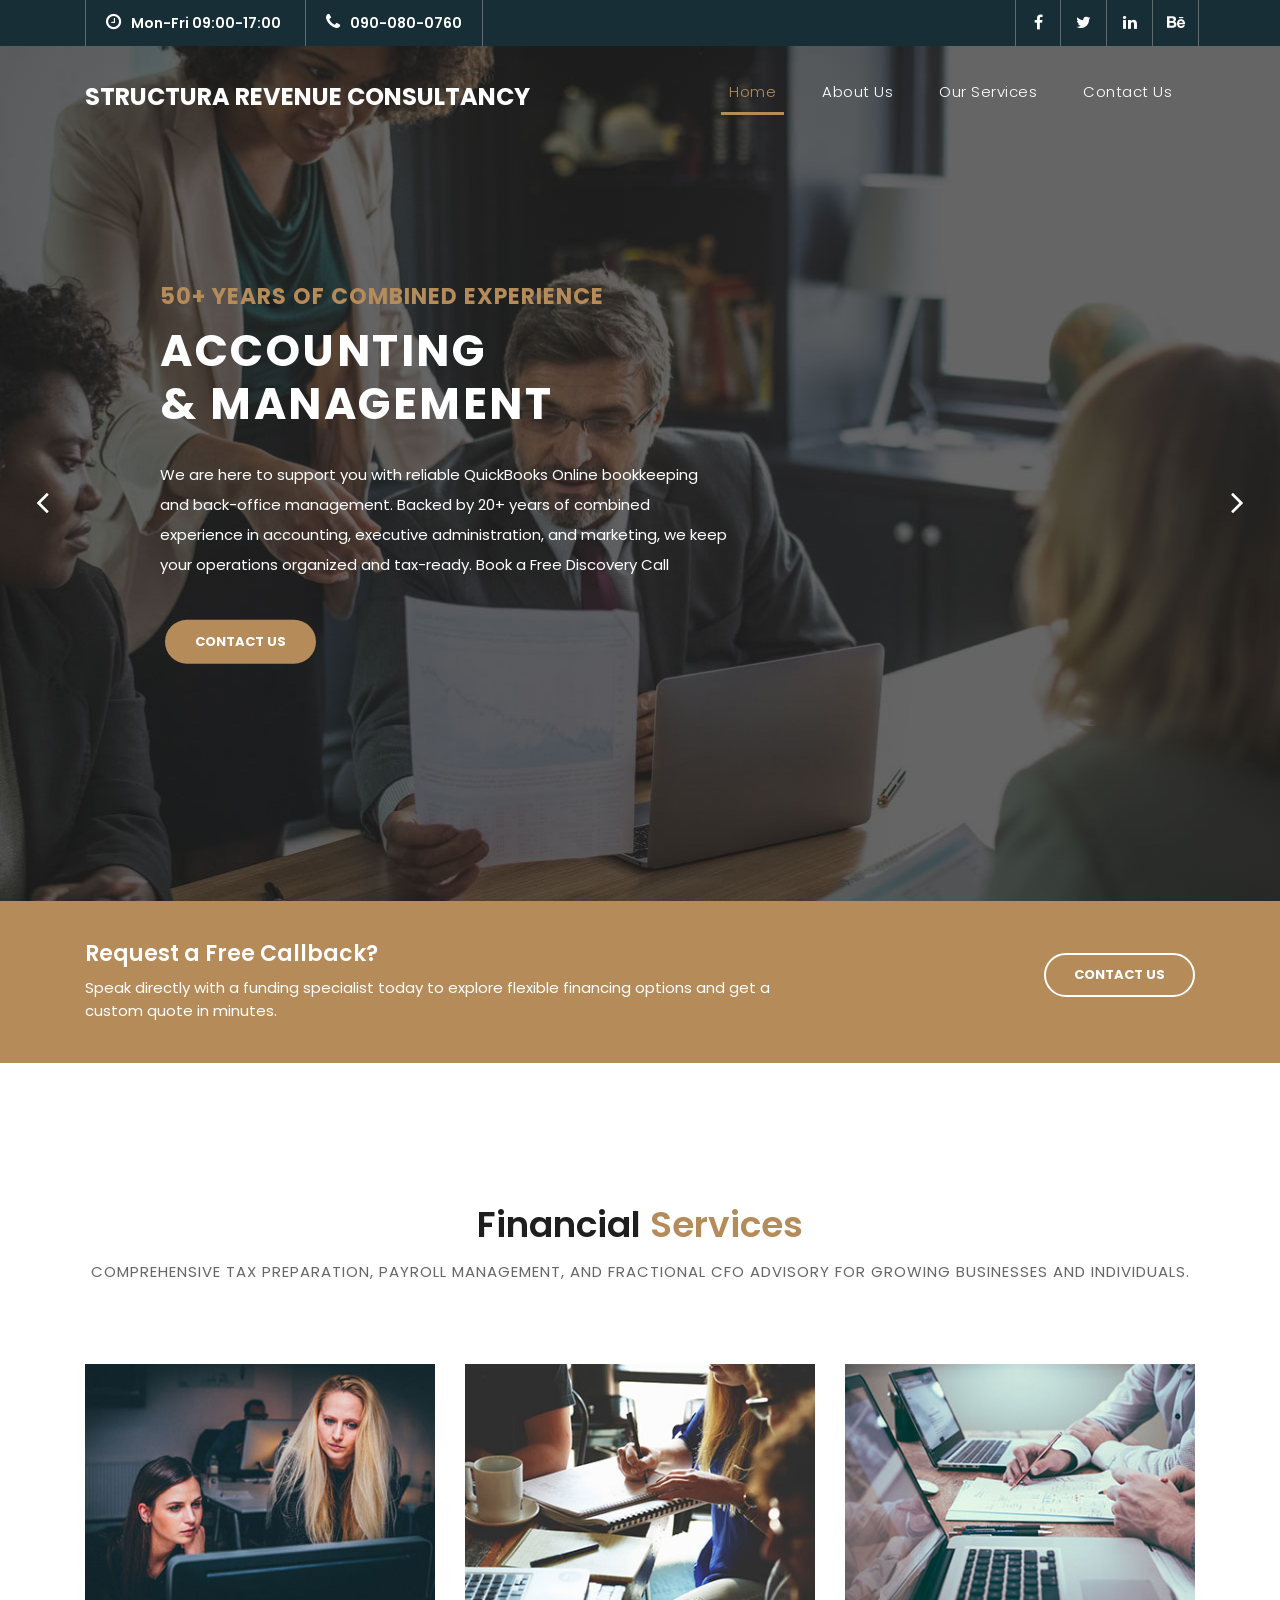
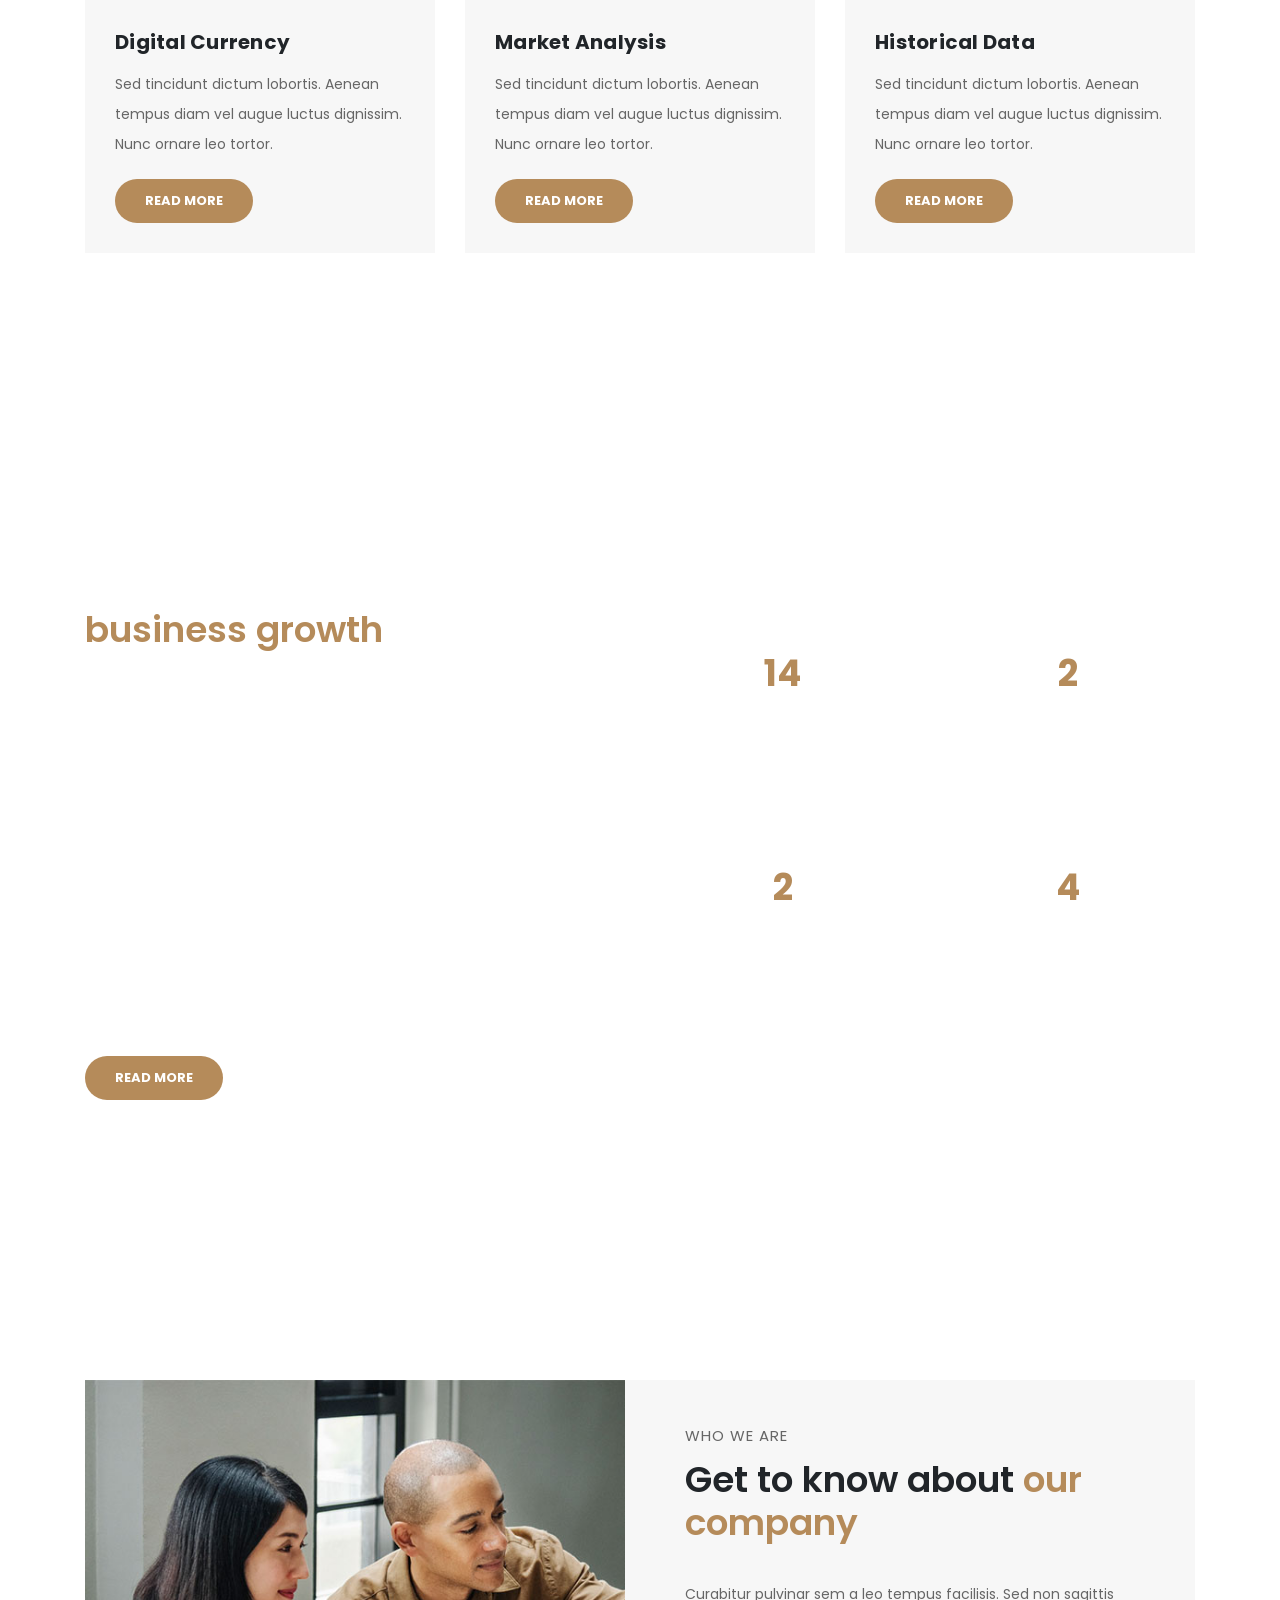
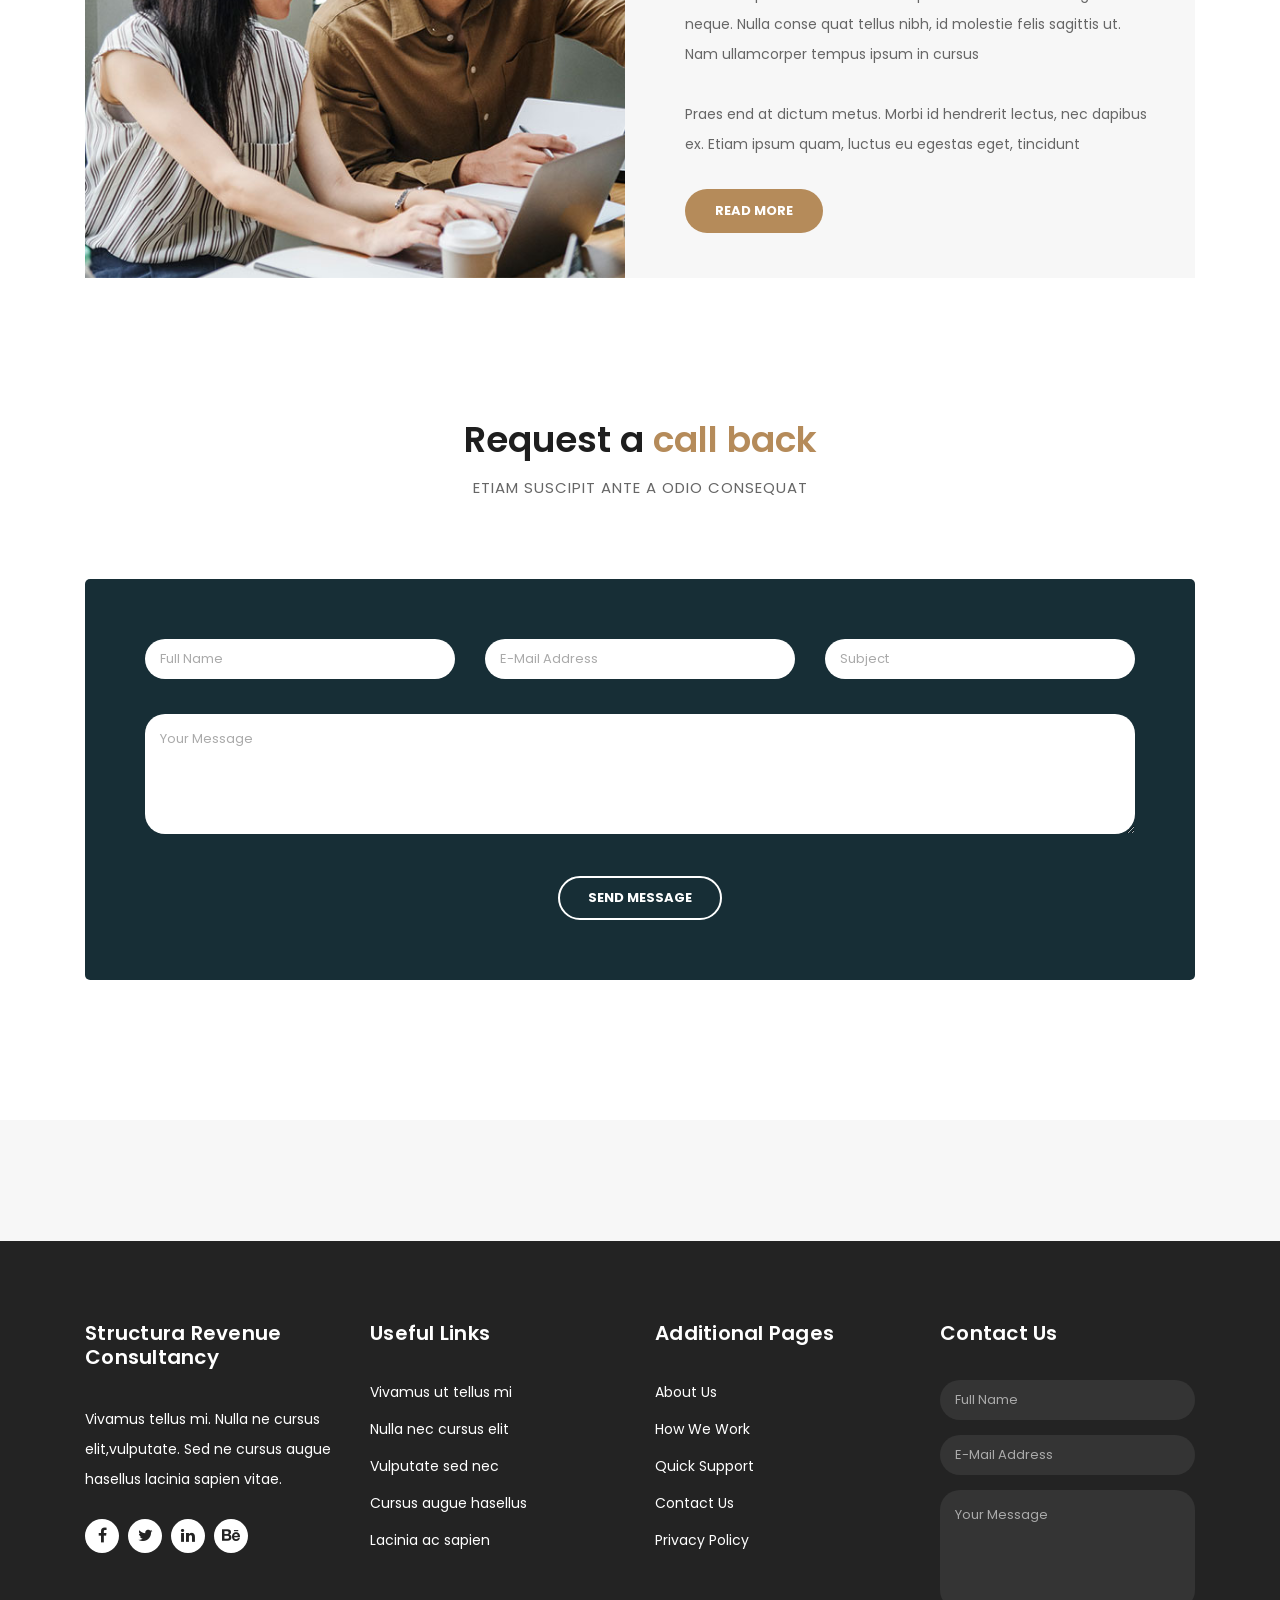
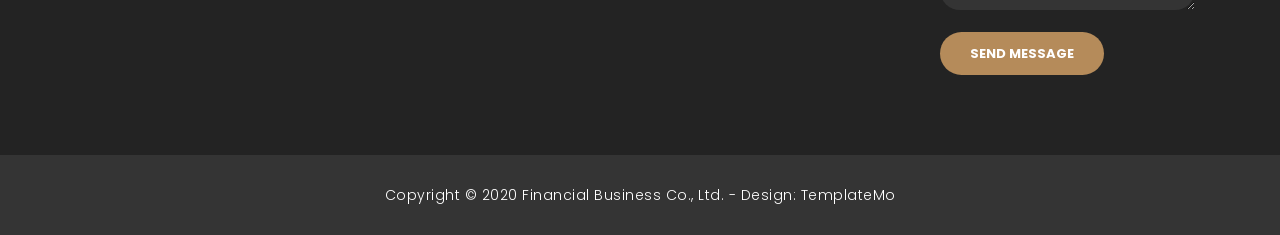
<file: index.html>
<!DOCTYPE html>
<html lang="en">

  <head>

    <meta charset="utf-8">
    <meta name="viewport" content="width=device-width, initial-scale=1, shrink-to-fit=no">
    <meta name="description" content="">
    <meta name="author" content="TemplateMo">
    <link href="https://fonts.googleapis.com/css?family=Poppins:100,200,300,400,500,600,700,800,900&display=swap" rel="stylesheet">

    <title>Finance Business HTML5 Template</title>

    <!-- Bootstrap core CSS -->
    <link href="vendor/bootstrap/css/bootstrap.min.css" rel="stylesheet">

    <!-- Additional CSS Files -->
    <link rel="stylesheet" href="assets/css/fontawesome.css">
    <link rel="stylesheet" href="assets/css/templatemo-finance-business.css">
    <link rel="stylesheet" href="assets/css/owl.css">
<!--

Finance Business TemplateMo

https://templatemo.com/tm-545-finance-business

-->
  </head>

  <body>

    <!-- ***** Preloader Start ***** -->
    <div id="preloader">
        <div class="jumper">
            <div></div>
            <div></div>
            <div></div>
        </div>
    </div>  
    <!-- ***** Preloader End ***** -->

    <!-- Header -->
    <div class="sub-header">
      <div class="container">
        <div class="row">
          <div class="col-md-8 col-xs-12">
            <ul class="left-info">
              <li><a href="#"><i class="fa fa-clock-o"></i>Mon-Fri 09:00-17:00</a></li>
              <li><a href="#"><i class="fa fa-phone"></i>090-080-0760</a></li>
            </ul>
          </div>
          <div class="col-md-4">
            <ul class="right-icons">
              <li><a href="#"><i class="fa fa-facebook"></i></a></li>
              <li><a href="#"><i class="fa fa-twitter"></i></a></li>
              <li><a href="#"><i class="fa fa-linkedin"></i></a></li>
              <li><a href="#"><i class="fa fa-behance"></i></a></li>
            </ul>
          </div>
        </div>
      </div>
    </div>

    <header class="">
      <nav class="navbar navbar-expand-lg">
        <div class="container">
          <a class="navbar-brand" href="index.html"><h2>Structura Revenue Consultancy</h2></a>
          <button class="navbar-toggler" type="button" data-toggle="collapse" data-target="#navbarResponsive" aria-controls="navbarResponsive" aria-expanded="false" aria-label="Toggle navigation">
            <span class="navbar-toggler-icon"></span>
          </button>
          <div class="collapse navbar-collapse" id="navbarResponsive">
            <ul class="navbar-nav ml-auto">
              <li class="nav-item active">
                <a class="nav-link" href="#top">Home
                  <span class="sr-only">(current)</span>
                </a>
              </li>
              <li class="nav-item">
                <a class="nav-link" href="about.html">About Us</a>
              </li>  
              <li class="nav-item">
                <a class="nav-link" href="services.html">Our Services</a>
              </li>                          
              <li class="nav-item">
                <a class="nav-link" href="contact.html">Contact Us</a>
              </li>
              <!-- <li class="nav-item">
                <a class="nav-link" href="one-page.html">One Page</a>
              </li> -->
            </ul>
          </div>
        </div>
      </nav>
    </header>

    <!-- Page Content -->
    <!-- Banner Starts Here -->
    <div class="main-banner header-text" id="top">
        <div class="Modern-Slider">
          <!-- Item -->
          <div class="item item-1">
            <div class="img-fill">
                <div class="text-content">
                  <h6>50+ Years of Combined Experience</h6>
                  <h4>Accounting<br>&amp; Management</h4>
                  <p>We are here to support you with reliable QuickBooks Online bookkeeping and back-office management. Backed by 20+ years of combined experience in accounting, executive administration, and marketing, we keep your operations organized and tax-ready. Book a Free Discovery Call</p>
                  <a href="contact.html" class="filled-button">contact us</a>
                </div>
            </div>
          </div>
          <!-- // Item -->
          <!-- Item -->
          <div class="item item-2">
            <div class="img-fill">
                <div class="text-content">
                  <h6>QuickBooks Online Specialists</h6>
                  <h4>Clean books<br>from day one</h4>
                  <p>Starting from scratch, migrating to QuickBooks Online, or months behind on reconciliations? We handle setups, historical catch-ups, and accurate monthly financial reporting so you always know where your cash flow stands.</p>
                  <a href="services.html" class="filled-button">our services</a>
                </div>
            </div>
          </div>
          <!-- // Item -->
          <!-- Item -->
          <div class="item item-3">
            <div class="img-fill">
                <div class="text-content">
                  <h6>Executive-Level Admin Support</h6>
                  <h4>Seamless Back-Office<br>Operations</h4>
                  <p>Free up your schedule from daily financial busywork. Our team manages your vendor bills, customer invoicing, payroll tracking, and month-end closings with precision and care.</p>
                  <a href="about.html" class="filled-button">learn more</a>
                </div>
            </div>
          </div>
          <!-- // Item -->
        </div>
    </div>
    <!-- Banner Ends Here -->

    <div class="request-form">
      <div class="container">
        <div class="row">
          <div class="col-md-8">
            <h4>Request a Free Callback?</h4>
            <span>Speak directly with a funding specialist today to explore flexible financing options and get a custom quote in minutes.</span>
          </div>
          <div class="col-md-4">
            <a href="contact.html" class="border-button">Contact Us</a>
          </div>
        </div>
      </div>
    </div>

    <div class="services">
      <div class="container">
        <div class="row">
          <div class="col-md-12">
            <div class="section-heading">
              <h2>Financial <em>Services</em></h2>
              <span>Comprehensive tax preparation, payroll management, and fractional CFO advisory for growing businesses and individuals.</span>
            </div>
          </div>
          <div class="col-md-4">
            <div class="service-item">
              <img src="assets/images/service_01.jpg" alt="">
              <div class="down-content">
                <h4>Digital Currency</h4>
                <p>Sed tincidunt dictum lobortis. Aenean tempus diam vel augue luctus dignissim. Nunc ornare leo tortor.</p>
                <a href="" class="filled-button">Read More</a>
              </div>
            </div>
          </div>
          <div class="col-md-4">
            <div class="service-item">
              <img src="assets/images/service_02.jpg" alt="">
              <div class="down-content">
                <h4>Market Analysis</h4>
                <p>Sed tincidunt dictum lobortis. Aenean tempus diam vel augue luctus dignissim. Nunc ornare leo tortor.</p>
                <a href="" class="filled-button">Read More</a>
              </div>
            </div>
          </div>
          <div class="col-md-4">
            <div class="service-item">
              <img src="assets/images/service_03.jpg" alt="">
              <div class="down-content">
                <h4>Historical Data</h4>
                <p>Sed tincidunt dictum lobortis. Aenean tempus diam vel augue luctus dignissim. Nunc ornare leo tortor.</p>
                <a href="" class="filled-button">Read More</a>
              </div>
            </div>
          </div>
        </div>
      </div>
    </div>

    <div class="fun-facts">
      <div class="container">
        <div class="row">
          <div class="col-md-6">
            <div class="left-content">
              <span>WHY PARTNER WITH US</span>
              <h2>Our solutions for your <em>business growth</em></h2>
              <p>We take the daily financial and administrative busywork off your plate so you can focus on scaling your company. Backed by over two decades of combined experience in accounting, executive operations, and marketing, we give US small and medium businesses the clarity of a full finance department without the in-house overhead. 
              <br><br>Whether you need a fresh QuickBooks Online setup, multi-month historical cleanup, or reliable monthly reconciliations, AP/AR, and payroll support, our flat-rate packages are designed to keep your books accurate, organized, and tax-ready.</p>
              <a href="" class="filled-button">Read More</a>
            </div>
          </div>
          <div class="col-md-6 align-self-center">
            <div class="row">
              <div class="col-md-6">
                <div class="count-area-content">
                  <div class="count-digit">50</div>
                  <div class="count-title">Years Combined Experience</div>
                </div>
              </div>
              <div class="col-md-6">
                <div class="count-area-content">
                  <div class="count-digit">4</div>
                  <div class="count-title">Core<br/>Specialties</div>
                </div>
              </div>
              <div class="col-md-6">
                <div class="count-area-content">
                  <div class="count-digit">5</div>
                  <div class="count-title">Monthly<br/>Bookeping Tiers</div>
                </div>
              </div>
              <div class="col-md-6">
                <div class="count-area-content">
                  <div class="count-digit">12</div>
                  <div class="count-title">Financial &amp;<br/>Admin Services</div>
                </div>
              </div>
            </div>
          </div>
        </div>
      </div>
    </div>

    <div class="more-info">
      <div class="container">
        <div class="row">
          <div class="col-md-12">
            <div class="more-info-content">
              <div class="row">
                <div class="col-md-6">
                  <div class="left-image">
                    <img src="assets/images/more-info.jpg" alt="">
                  </div>
                </div>
                <div class="col-md-6 align-self-center">
                  <div class="right-content">
                    <span>Who we are</span>
                    <h2>Get to know about <em>our company</em></h2>
                    <p>Curabitur pulvinar sem a leo tempus facilisis. Sed non sagittis neque. Nulla conse quat tellus nibh, id molestie felis sagittis ut. Nam ullamcorper tempus ipsum in cursus<br><br>Praes end at dictum metus. Morbi id hendrerit lectus, nec dapibus ex. Etiam ipsum quam, luctus eu egestas eget, tincidunt</p>
                    <a href="#" class="filled-button">Read More</a>
                  </div>
                </div>
              </div>
            </div>
          </div>
        </div>
      </div>
    </div>

    <!-- <div class="testimonials">
      <div class="container">
        <div class="row">
          <div class="col-md-12">
            <div class="section-heading">
              <h2>What they say <em>about us</em></h2>
              <span>testimonials from our greatest clients</span>
            </div>
          </div>
          <div class="col-md-12">
            <div class="owl-testimonials owl-carousel">
              
              <div class="testimonial-item">
                <div class="inner-content">
                  <h4>George Walker</h4>
                  <span>Chief Financial Analyst</span>
                  <p>"Nulla ullamcorper, ipsum vel condimentum congue, mi odio vehicula tellus, sit amet malesuada justo sem sit amet quam. Pellentesque in sagittis lacus."</p>
                </div>
                <img src="http://placehold.it/60x60" alt="">
              </div>
              
              <div class="testimonial-item">
                <div class="inner-content">
                  <h4>John Smith</h4>
                  <span>Market Specialist</span>
                  <p>"In eget leo ante. Sed nibh leo, laoreet accumsan euismod quis, scelerisque a nunc. Mauris accumsan, arcu id ornare malesuada, est nulla luctus nisi."</p>
                </div>
                <img src="http://placehold.it/60x60" alt="">
              </div>
              
              <div class="testimonial-item">
                <div class="inner-content">
                  <h4>David Wood</h4>
                  <span>Chief Accountant</span>
                  <p>"Ut ultricies maximus turpis, in sollicitudin ligula posuere vel. Donec finibus maximus neque, vitae egestas quam imperdiet nec. Proin nec mauris eu tortor consectetur tristique."</p>
                </div>
                <img src="http://placehold.it/60x60" alt="">
              </div>
              
              <div class="testimonial-item">
                <div class="inner-content">
                  <h4>Andrew Boom</h4>
                  <span>Marketing Head</span>
                  <p>"Curabitur sollicitudin, tortor at suscipit volutpat, nisi arcu aliquet dui, vitae semper sem turpis quis libero. Quisque vulputate lacinia nisl ac lobortis."</p>
                </div>
                <img src="http://placehold.it/60x60" alt="">
              </div>
              
            </div>
          </div>
        </div>
      </div>
    </div> -->

    <div class="callback-form">
      <div class="container">
        <div class="row">
          <div class="col-md-12">
            <div class="section-heading">
              <h2>Request a <em>call back</em></h2>
              <span>Etiam suscipit ante a odio consequat</span>
            </div>
          </div>
          <div class="col-md-12">
            <div class="contact-form">
              <form id="contact" action="" method="post">
                <div class="row">
                  <div class="col-lg-4 col-md-12 col-sm-12">
                    <fieldset>
                      <input name="name" type="text" class="form-control" id="name" placeholder="Full Name" required="">
                    </fieldset>
                  </div>
                  <div class="col-lg-4 col-md-12 col-sm-12">
                    <fieldset>
                      <input name="email" type="text" class="form-control" id="email" pattern="[^ @]*@[^ @]*" placeholder="E-Mail Address" required="">
                    </fieldset>
                  </div>
                  <div class="col-lg-4 col-md-12 col-sm-12">
                    <fieldset>
                      <input name="subject" type="text" class="form-control" id="subject" placeholder="Subject" required="">
                    </fieldset>
                  </div>
                  <div class="col-lg-12">
                    <fieldset>
                      <textarea name="message" rows="6" class="form-control" id="message" placeholder="Your Message" required=""></textarea>
                    </fieldset>
                  </div>
                  <div class="col-lg-12">
                    <fieldset>
                      <button type="submit" id="form-submit" class="border-button">Send Message</button>
                    </fieldset>
                  </div>
                </div>
              </form>
            </div>
          </div>
        </div>
      </div>
    </div>

    <div class="partners">
      <div class="container">
        <div class="row">
          <div class="col-md-12">
            <!-- <div class="owl-partners owl-carousel">
            
              <div class="partner-item">
                <img src="assets/images/client-01.png" title="1" alt="1">
              </div>
              
              <div class="partner-item">
                <img src="assets/images/client-01.png" title="2" alt="2">
              </div>
              
              <div class="partner-item">
                <img src="assets/images/client-01.png" title="3" alt="3">
              </div>
              
              <div class="partner-item">
                <img src="assets/images/client-01.png" title="4" alt="4">
              </div>
              
              <div class="partner-item">
                <img src="assets/images/client-01.png" title="5" alt="5">
              </div>

            </div> -->
          </div>
        </div>
      </div>
    </div>


    <!-- Footer Starts Here -->
    <footer>
      <div class="container">
        <div class="row">
          <div class="col-md-3 footer-item">
            <h4>Structura Revenue Consultancy</h4>
            <p>Vivamus tellus mi. Nulla ne cursus elit,vulputate. Sed ne cursus augue hasellus lacinia sapien vitae.</p>
            <ul class="social-icons">
              <li><a rel="nofollow" href="https://fb.com/templatemo" target="_blank"><i class="fa fa-facebook"></i></a></li>
              <li><a href="#"><i class="fa fa-twitter"></i></a></li>
              <li><a href="#"><i class="fa fa-linkedin"></i></a></li>
              <li><a href="#"><i class="fa fa-behance"></i></a></li>
            </ul>
          </div>
          <div class="col-md-3 footer-item">
            <h4>Useful Links</h4>
            <ul class="menu-list">
              <li><a href="#">Vivamus ut tellus mi</a></li>
              <li><a href="#">Nulla nec cursus elit</a></li>
              <li><a href="#">Vulputate sed nec</a></li>
              <li><a href="#">Cursus augue hasellus</a></li>
              <li><a href="#">Lacinia ac sapien</a></li>
            </ul>
          </div>
          <div class="col-md-3 footer-item">
            <h4>Additional Pages</h4>
            <ul class="menu-list">
              <li><a href="#">About Us</a></li>
              <li><a href="#">How We Work</a></li>
              <li><a href="#">Quick Support</a></li>
              <li><a href="#">Contact Us</a></li>
              <li><a href="#">Privacy Policy</a></li>
            </ul>
          </div>
          <div class="col-md-3 footer-item last-item">
            <h4>Contact Us</h4>
            <div class="contact-form">
              <form id="contact footer-contact" action="" method="post">
                <div class="row">
                  <div class="col-lg-12 col-md-12 col-sm-12">
                    <fieldset>
                      <input name="name" type="text" class="form-control" id="name" placeholder="Full Name" required="">
                    </fieldset>
                  </div>
                  <div class="col-lg-12 col-md-12 col-sm-12">
                    <fieldset>
                      <input name="email" type="text" class="form-control" id="email" pattern="[^ @]*@[^ @]*" placeholder="E-Mail Address" required="">
                    </fieldset>
                  </div>
                  <div class="col-lg-12">
                    <fieldset>
                      <textarea name="message" rows="6" class="form-control" id="message" placeholder="Your Message" required=""></textarea>
                    </fieldset>
                  </div>
                  <div class="col-lg-12">
                    <fieldset>
                      <button type="submit" id="form-submit" class="filled-button">Send Message</button>
                    </fieldset>
                  </div>
                </div>
              </form>
            </div>
          </div>
        </div>
      </div>
    </footer>
    
    <div class="sub-footer">
      <div class="container">
        <div class="row">
          <div class="col-md-12">
            <p>Copyright &copy; 2020 Financial Business Co., Ltd.
            
            - Design: <a rel="nofollow noopener" href="https://templatemo.com" target="_blank">TemplateMo</a></p>
          </div>
        </div>
      </div>
    </div>

    <!-- Bootstrap core JavaScript -->
    <script src="vendor/jquery/jquery.min.js"></script>
    <script src="vendor/bootstrap/js/bootstrap.bundle.min.js"></script>

    <!-- Additional Scripts -->
    <script src="assets/js/custom.js"></script>
    <script src="assets/js/owl.js"></script>
    <script src="assets/js/slick.js"></script>
    <script src="assets/js/accordions.js"></script>

    <script language = "text/Javascript"> 
      cleared[0] = cleared[1] = cleared[2] = 0; //set a cleared flag for each field
      function clearField(t){                   //declaring the array outside of the
      if(! cleared[t.id]){                      // function makes it static and global
          cleared[t.id] = 1;  // you could use true and false, but that's more typing
          t.value='';         // with more chance of typos
          t.style.color='#fff';
          }
      }
    </script>

  </body>
</html>
</file>
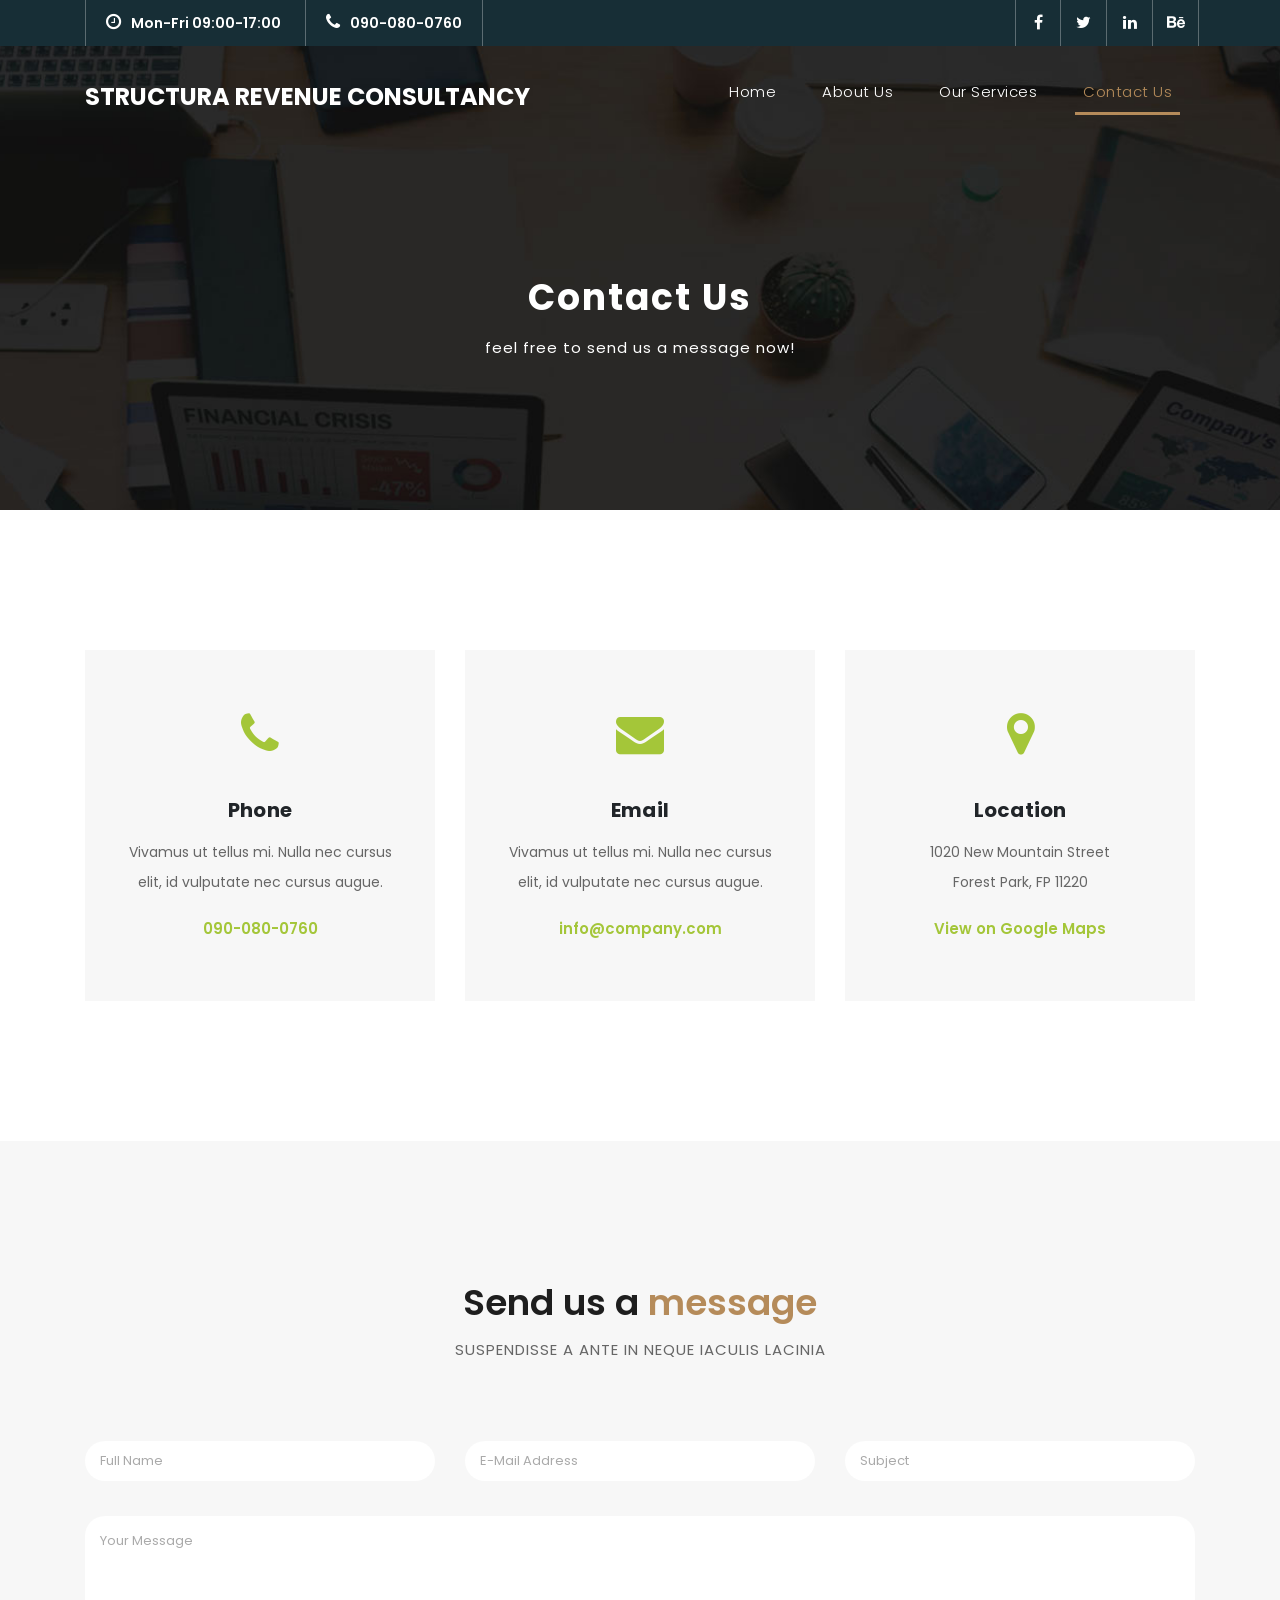
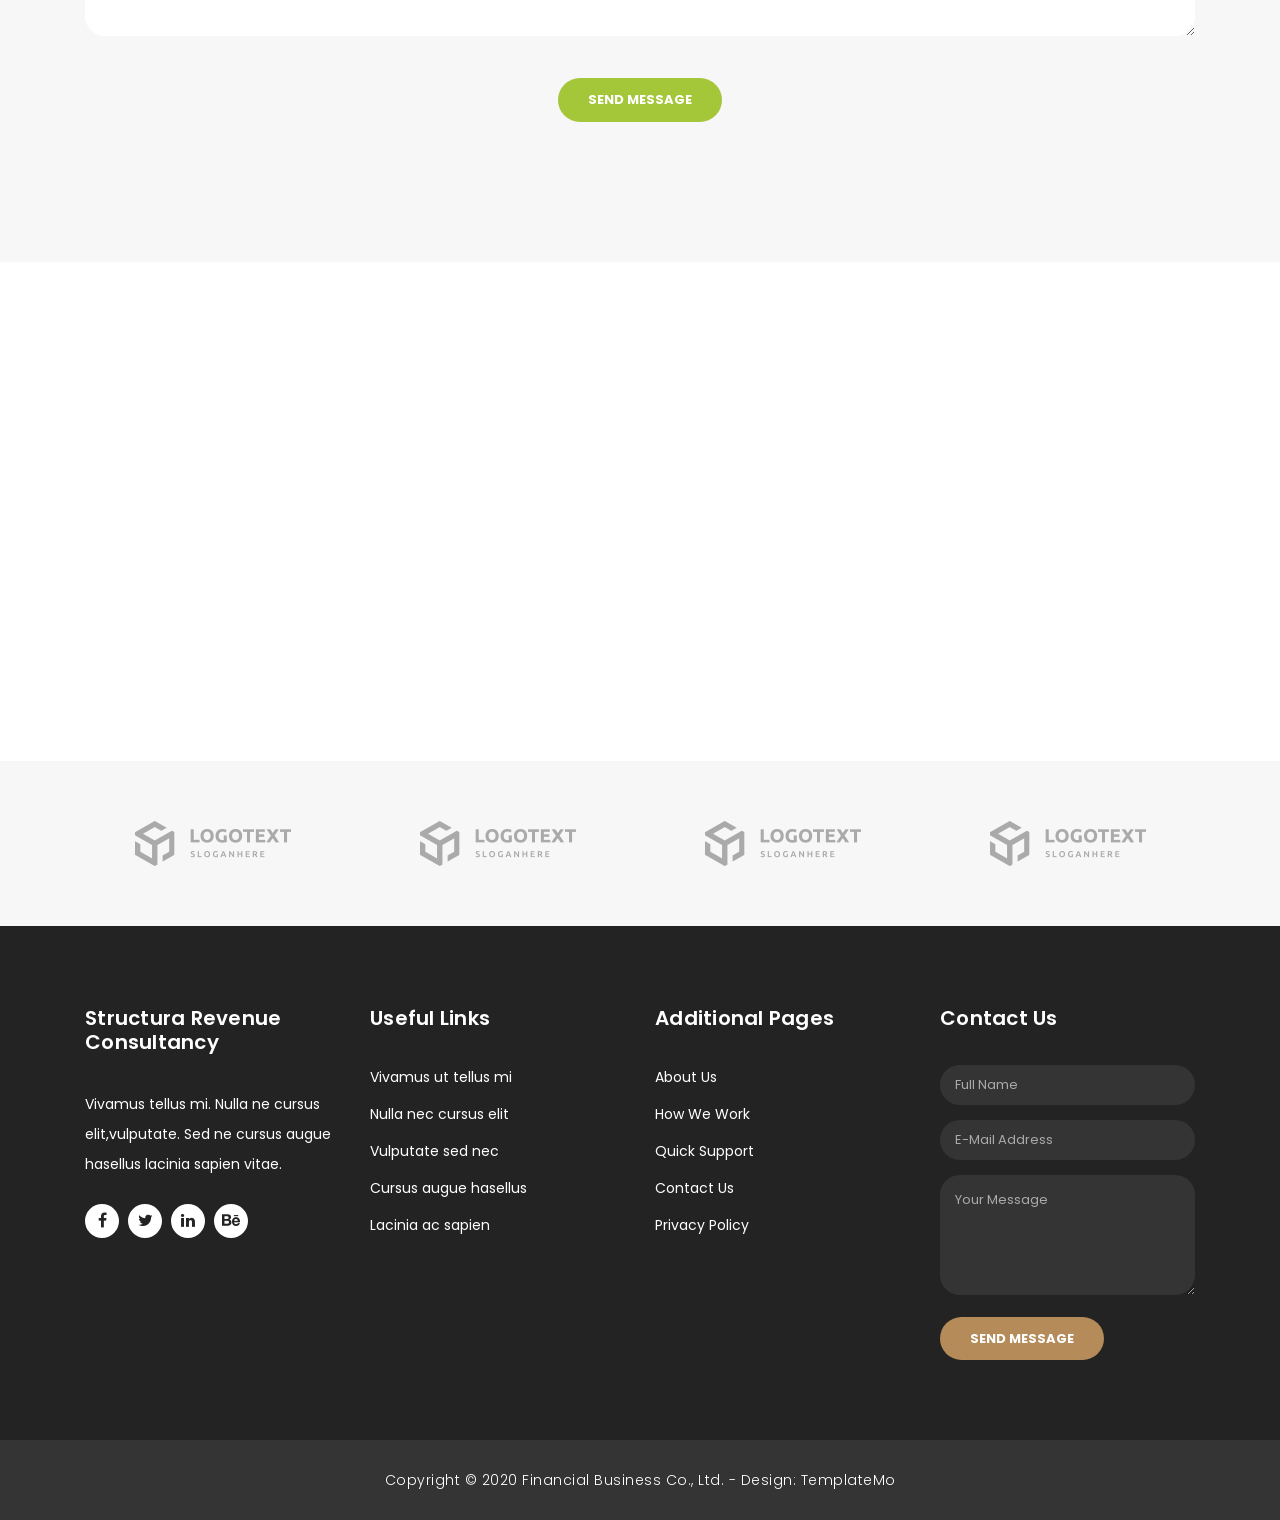
<file: contact.html>
<!DOCTYPE html>
<html lang="en">

  <head>

    <meta charset="utf-8">
    <meta name="viewport" content="width=device-width, initial-scale=1, shrink-to-fit=no">
    <meta name="description" content="">
    <meta name="author" content="TemplateMo">
    <link href="https://fonts.googleapis.com/css?family=Poppins:100,200,300,400,500,600,700,800,900&display=swap" rel="stylesheet">

    <title>Finance Business - Contact Page</title>

    <!-- Bootstrap core CSS -->
    <link href="vendor/bootstrap/css/bootstrap.min.css" rel="stylesheet">

    <!-- Additional CSS Files -->
    <link rel="stylesheet" href="assets/css/fontawesome.css">
    <link rel="stylesheet" href="assets/css/templatemo-finance-business.css">
    <link rel="stylesheet" href="assets/css/owl.css">
<!--

Finance Business TemplateMo

https://templatemo.com/tm-545-finance-business

-->
  </head>

  <body>

    <!-- ***** Preloader Start ***** -->
    <div id="preloader">
        <div class="jumper">
            <div></div>
            <div></div>
            <div></div>
        </div>
    </div>  
    <!-- ***** Preloader End ***** -->

    <!-- Header -->
    <div class="sub-header">
      <div class="container">
        <div class="row">
          <div class="col-md-8 col-xs-12">
            <ul class="left-info">
              <li><a href="#"><i class="fa fa-clock-o"></i>Mon-Fri 09:00-17:00</a></li>
              <li><a href="#"><i class="fa fa-phone"></i>090-080-0760</a></li>
            </ul>
          </div>
          <div class="col-md-4">
            <ul class="right-icons">
              <li><a href="#"><i class="fa fa-facebook"></i></a></li>
              <li><a href="#"><i class="fa fa-twitter"></i></a></li>
              <li><a href="#"><i class="fa fa-linkedin"></i></a></li>
              <li><a href="#"><i class="fa fa-behance"></i></a></li>
            </ul>
          </div>
        </div>
      </div>
    </div>
    
    <header class="">
      <nav class="navbar navbar-expand-lg">
        <div class="container">
          <a class="navbar-brand" href="index.html"><h2>Structura Revenue Consultancy</h2></a>
          <button class="navbar-toggler" type="button" data-toggle="collapse" data-target="#navbarResponsive" aria-controls="navbarResponsive" aria-expanded="false" aria-label="Toggle navigation">
            <span class="navbar-toggler-icon"></span>
          </button>
          <div class="collapse navbar-collapse" id="navbarResponsive">
            <ul class="navbar-nav ml-auto">
              <li class="nav-item">
                <a class="nav-link" href="index.html">Home
                  <span class="sr-only">(current)</span>
                </a>
              </li>
              <li class="nav-item">
                <a class="nav-link" href="about.html">About Us</a>
              </li>
              <li class="nav-item">
                <a class="nav-link" href="services.html">Our Services</a>
              </li>
              <li class="nav-item active">
                <a class="nav-link" href="contact.html">Contact Us</a>
              </li>
              <!-- <li class="nav-item">
                <a class="nav-link" href="one-page.html">One Page</a>
              </li> -->
            </ul>
          </div>
        </div>
      </nav>
    </header>

    <!-- Page Content -->
    <div class="page-heading header-text">
      <div class="container">
        <div class="row">
          <div class="col-md-12">
            <h1>Contact Us</h1>
            <span>feel free to send us a message now!</span>
          </div>
        </div>
      </div>
    </div>

    <div class="contact-information">
      <div class="container">
        <div class="row">
          <div class="col-md-4">
            <div class="contact-item">
              <i class="fa fa-phone"></i>
              <h4>Phone</h4>
              <p>Vivamus ut tellus mi. Nulla nec cursus elit, id vulputate nec cursus augue.</p>
              <a href="#">090-080-0760</a>
            </div>
          </div>
          <div class="col-md-4">
            <div class="contact-item">
              <i class="fa fa-envelope"></i>
              <h4>Email</h4>
              <p>Vivamus ut tellus mi. Nulla nec cursus elit, id vulputate nec cursus augue.</p>
              <a href="#">info@company.com</a>
            </div>
          </div>
          <div class="col-md-4">
            <div class="contact-item">
              <i class="fa fa-map-marker"></i>
              <h4>Location</h4>
              <p>1020 New Mountain Street<br>Forest Park, FP 11220</p>
              <a href="#">View on Google Maps</a>
            </div>
          </div>
        </div>
      </div>
    </div>

    <div class="callback-form contact-us">
      <div class="container">
        <div class="row">
          <div class="col-md-12">
            <div class="section-heading">
              <h2>Send us a <em>message</em></h2>
              <span>Suspendisse a ante in neque iaculis lacinia</span>
            </div>
          </div>
          <div class="col-md-12">
            <div class="contact-form">
              <form id="contact" action="" method="get">
                <div class="row">
                  <div class="col-lg-4 col-md-12 col-sm-12">
                    <fieldset>
                      <input name="name" type="text" class="form-control" id="name" placeholder="Full Name" required="">
                    </fieldset>
                  </div>
                  <div class="col-lg-4 col-md-12 col-sm-12">
                    <fieldset>
                      <input name="email" type="text" class="form-control" id="email" pattern="[^ @]*@[^ @]*" placeholder="E-Mail Address" required="">
                    </fieldset>
                  </div>
                  <div class="col-lg-4 col-md-12 col-sm-12">
                    <fieldset>
                      <input name="subject" type="text" class="form-control" id="subject" placeholder="Subject" required="">
                    </fieldset>
                  </div>
                  <div class="col-lg-12">
                    <fieldset>
                      <textarea name="message" rows="6" class="form-control" id="message" placeholder="Your Message" required=""></textarea>
                    </fieldset>
                  </div>
                  <div class="col-lg-12">
                    <fieldset>
                      <button type="submit" id="form-submit" class="filled-button">Send Message</button>
                    </fieldset>
                  </div>
                </div>
              </form>
            </div>
          </div>
        </div>
      </div>
    </div>

    <div id="map">
<!-- How to change your own map point
	1. Go to Google Maps
	2. Click on your location point
	3. Click "Share" and choose "Embed map" tab
	4. Copy only URL and paste it within the src="" field below
-->
      <iframe src="https://maps.google.com/maps?q=Av.+Lúcio+Costa,+Rio+de+Janeiro+-+RJ,+Brazil&t=&z=13&ie=UTF8&iwloc=&output=embed" width="100%" height="500px" frameborder="0" style="border:0" allowfullscreen></iframe>
    </div>

    <div class="partners contact-partners">
      <div class="container">
        <div class="row">
          <div class="col-md-12">
            <div class="owl-partners owl-carousel">
              <div class="partner-item">
                <img src="assets/images/client-01.png" alt="">
              </div>
            </div>
          </div>
        </div>
      </div>
    </div>


    <!-- Footer Starts Here -->
    <footer>
      <div class="container">
        <div class="row">
          <div class="col-md-3 footer-item">
            <h4>Structura Revenue Consultancy</h4>
            <p>Vivamus tellus mi. Nulla ne cursus elit,vulputate. Sed ne cursus augue hasellus lacinia sapien vitae.</p>
            <ul class="social-icons">
              <li><a rel="nofollow" href="https://fb.com/templatemo" target="_blank"><i class="fa fa-facebook"></i></a></li>
              <li><a href="#"><i class="fa fa-twitter"></i></a></li>
              <li><a href="#"><i class="fa fa-linkedin"></i></a></li>
              <li><a href="#"><i class="fa fa-behance"></i></a></li>
            </ul>
          </div>
          <div class="col-md-3 footer-item">
            <h4>Useful Links</h4>
            <ul class="menu-list">
              <li><a href="#">Vivamus ut tellus mi</a></li>
              <li><a href="#">Nulla nec cursus elit</a></li>
              <li><a href="#">Vulputate sed nec</a></li>
              <li><a href="#">Cursus augue hasellus</a></li>
              <li><a href="#">Lacinia ac sapien</a></li>
            </ul>
          </div>
          <div class="col-md-3 footer-item">
            <h4>Additional Pages</h4>
            <ul class="menu-list">
              <li><a href="#">About Us</a></li>
              <li><a href="#">How We Work</a></li>
              <li><a href="#">Quick Support</a></li>
              <li><a href="#">Contact Us</a></li>
              <li><a href="#">Privacy Policy</a></li>
            </ul>
          </div>
          <div class="col-md-3 footer-item last-item">
            <h4>Contact Us</h4>
            <div class="contact-form">
              <form id="contact footer-contact" action="" method="post">
                <div class="row">
                  <div class="col-lg-12 col-md-12 col-sm-12">
                    <fieldset>
                      <input name="name" type="text" class="form-control" id="name" placeholder="Full Name" required="">
                    </fieldset>
                  </div>
                  <div class="col-lg-12 col-md-12 col-sm-12">
                    <fieldset>
                      <input name="email" type="text" class="form-control" id="email" pattern="[^ @]*@[^ @]*" placeholder="E-Mail Address" required="">
                    </fieldset>
                  </div>
                  <div class="col-lg-12">
                    <fieldset>
                      <textarea name="message" rows="6" class="form-control" id="message" placeholder="Your Message" required=""></textarea>
                    </fieldset>
                  </div>
                  <div class="col-lg-12">
                    <fieldset>
                      <button type="submit" id="form-submit" class="filled-button">Send Message</button>
                    </fieldset>
                  </div>
                </div>
              </form>
            </div>
          </div>
        </div>
      </div>
    </footer>
    
    <div class="sub-footer">
      <div class="container">
        <div class="row">
          <div class="col-md-12">
            <p>Copyright &copy; 2020 Financial Business Co., Ltd.
            
            - Design: <a rel="nofollow noopener" href="https://templatemo.com" target="_blank">TemplateMo</a></p>
          </div>
        </div>
      </div>
    </div>

    <!-- Bootstrap core JavaScript -->
    <script src="vendor/jquery/jquery.min.js"></script>
    <script src="vendor/bootstrap/js/bootstrap.bundle.min.js"></script>

    <!-- Additional Scripts -->
    <script src="assets/js/custom.js"></script>
    <script src="assets/js/owl.js"></script>
    <script src="assets/js/slick.js"></script>
    <script src="assets/js/accordions.js"></script>

    <script language = "text/Javascript"> 
      cleared[0] = cleared[1] = cleared[2] = 0; //set a cleared flag for each field
      function clearField(t){                   //declaring the array outside of the
      if(! cleared[t.id]){                      // function makes it static and global
          cleared[t.id] = 1;  // you could use true and false, but that's more typing
          t.value='';         // with more chance of typos
          t.style.color='#fff';
          }
      }
    </script>

  </body>
</html>
</file>
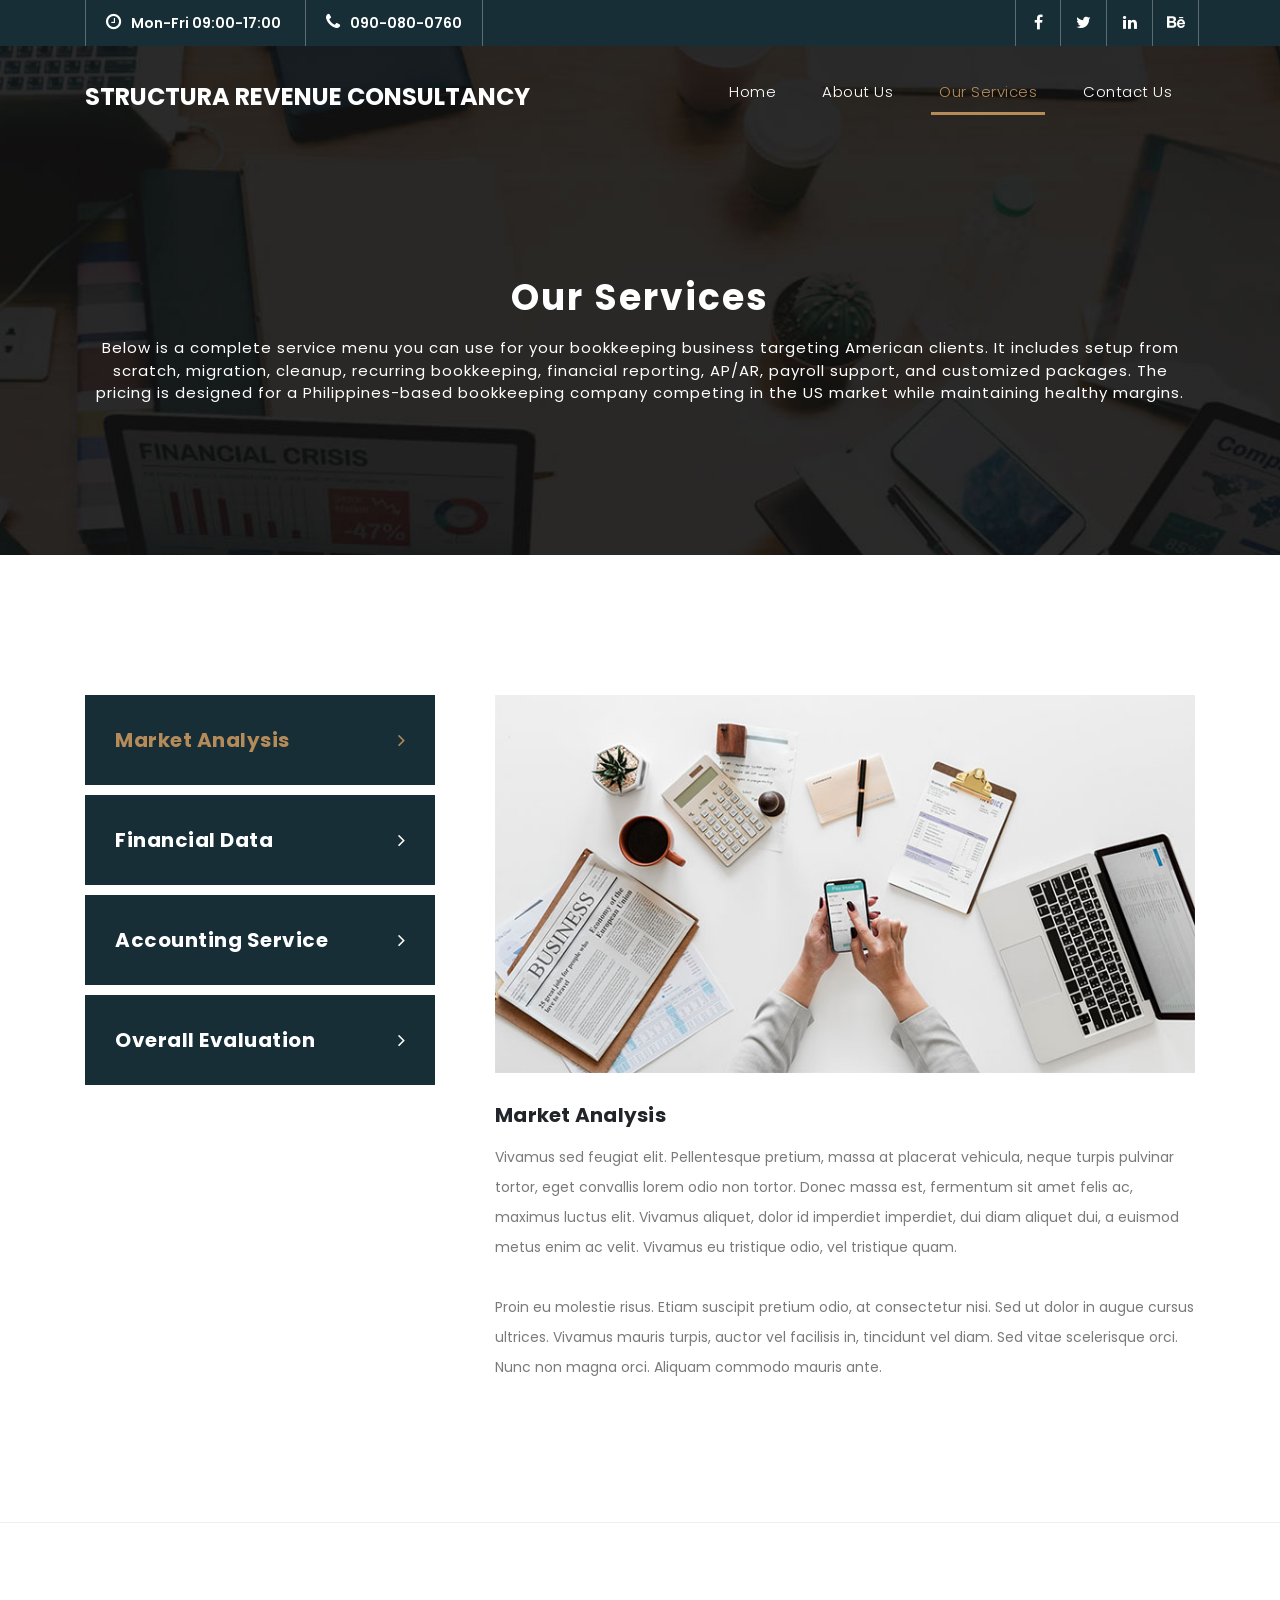
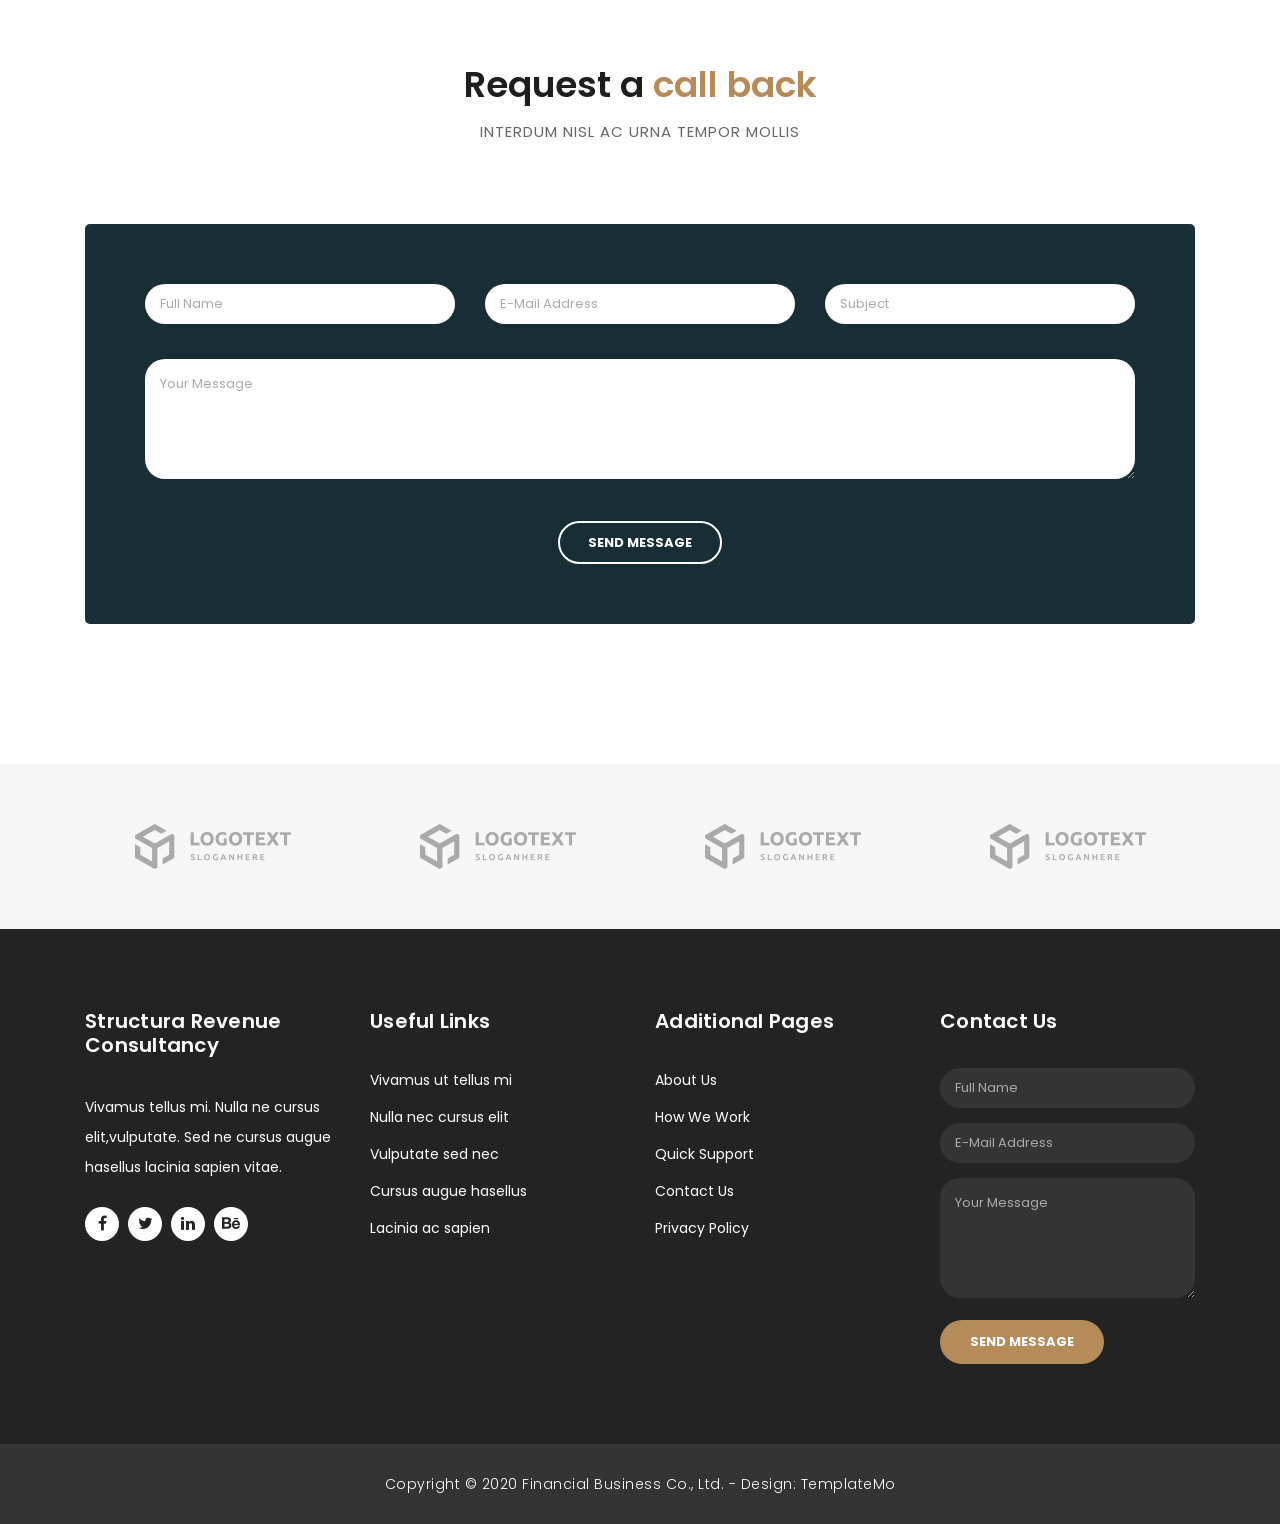
<file: services.html>
<!DOCTYPE html>
<html lang="en">

  <head>

    <meta charset="utf-8">
    <meta name="viewport" content="width=device-width, initial-scale=1, shrink-to-fit=no">
    <meta name="description" content="">
    <meta name="author" content="TemplateMo">
    <link href="https://fonts.googleapis.com/css?family=Poppins:100,200,300,400,500,600,700,800,900&display=swap" rel="stylesheet">

    <title>Finance Business - Services</title>

    <!-- Bootstrap core CSS -->
    <link href="vendor/bootstrap/css/bootstrap.min.css" rel="stylesheet">

    <!-- Additional CSS Files -->
    <link rel="stylesheet" href="assets/css/fontawesome.css">
    <link rel="stylesheet" href="assets/css/templatemo-finance-business.css">
    <link rel="stylesheet" href="assets/css/owl.css">
<!--

Finance Business TemplateMo

https://templatemo.com/tm-545-finance-business

-->
  </head>

  <body>

    <!-- ***** Preloader Start ***** -->
    <div id="preloader">
        <div class="jumper">
            <div></div>
            <div></div>
            <div></div>
        </div>
    </div>  
    <!-- ***** Preloader End ***** -->

    <!-- Header -->
    <div class="sub-header">
      <div class="container">
        <div class="row">
          <div class="col-md-8 col-xs-12">
            <ul class="left-info">
              <li><a href="#"><i class="fa fa-clock-o"></i>Mon-Fri 09:00-17:00</a></li>
              <li><a href="#"><i class="fa fa-phone"></i>090-080-0760</a></li>
            </ul>
          </div>
          <div class="col-md-4">
            <ul class="right-icons">
              <li><a href="#"><i class="fa fa-facebook"></i></a></li>
              <li><a href="#"><i class="fa fa-twitter"></i></a></li>
              <li><a href="#"><i class="fa fa-linkedin"></i></a></li>
              <li><a href="#"><i class="fa fa-behance"></i></a></li>
            </ul>
          </div>
        </div>
      </div>
    </div>
    
    <header class="">
      <nav class="navbar navbar-expand-lg">
        <div class="container">
          <a class="navbar-brand" href="index.html"><h2>Structura Revenue Consultancy</h2></a>
          <button class="navbar-toggler" type="button" data-toggle="collapse" data-target="#navbarResponsive" aria-controls="navbarResponsive" aria-expanded="false" aria-label="Toggle navigation">
            <span class="navbar-toggler-icon"></span>
          </button>
          <div class="collapse navbar-collapse" id="navbarResponsive">
            <ul class="navbar-nav ml-auto">
              <li class="nav-item">
                <a class="nav-link" href="index.html">Home
                  <span class="sr-only">(current)</span>
                </a>
              </li>
              <li class="nav-item">
                <a class="nav-link" href="about.html">About Us</a>
              </li>
              <li class="nav-item active">
                <a class="nav-link" href="services.html">Our Services</a>
              </li>
              <li class="nav-item">
                <a class="nav-link" href="contact.html">Contact Us</a>
              </li>
              <!-- <li class="nav-item">
                <a class="nav-link" href="one-page.html">One Page</a>
              </li> -->
            </ul>
          </div>
        </div>
      </nav>
    </header>

    <!-- Page Content -->
    <div class="page-heading header-text">
      <div class="container">
        <div class="row">
          <div class="col-md-12">
            <h1>Our Services</h1>
            <span>Below is a complete service menu you can use for your bookkeeping business targeting American clients. It includes setup from scratch, migration, cleanup, recurring bookkeeping, financial reporting, AP/AR, payroll support, and customized packages.

The pricing is designed for a Philippines-based bookkeeping company competing in the US market while maintaining healthy margins.</span>
          </div>
        </div>
      </div>
    </div>

    <div class="single-services">
      <div class="container">
        <div class="row" id="tabs">
          <div class="col-md-4">
            <ul>
              <li><a href='#tabs-1'>Market Analysis <i class="fa fa-angle-right"></i></a></li>
              <li><a href='#tabs-2'>Financial Data <i class="fa fa-angle-right"></i></a></li>
              <li><a href='#tabs-3'>Accounting Service <i class="fa fa-angle-right"></i></a></li>
              <li><a href='#tabs-4'>Overall Evaluation <i class="fa fa-angle-right"></i></a></li>
            </ul>
          </div>
          <div class="col-md-8">
            <section class='tabs-content'>
              <article id='tabs-1'>
                <img src="assets/images/single_service_01.jpg" alt="">
                <h4>Market Analysis</h4>
                <p>Vivamus sed feugiat elit. Pellentesque pretium, massa at placerat vehicula, neque turpis pulvinar tortor, eget convallis lorem odio non tortor. Donec massa est, fermentum sit amet felis ac, maximus luctus elit. Vivamus aliquet, dolor id imperdiet imperdiet, dui diam aliquet dui, a euismod metus enim ac velit. Vivamus eu tristique odio, vel tristique quam.
                <br><br>Proin eu molestie risus. Etiam suscipit pretium odio, at consectetur nisi. Sed ut dolor in augue cursus ultrices. Vivamus mauris turpis, auctor vel facilisis in, tincidunt vel diam. Sed vitae scelerisque orci. Nunc non magna orci. Aliquam commodo mauris ante.</p>
              </article>
              <article id='tabs-2'>
                <img src="assets/images/single_service_02.jpg" alt="">
                <h4>Financial Data</h4>
                <p>Sed ut dolor in augue cursus ultrices. Vivamus mauris turpis, auctor vel facilisis in, tincidunt vel diam. Sed vitae scelerisque orci. Nunc non magna orci. Aliquam commodo mauris ante, quis posuere nibh vestibulum sit amet
                <br><br>Pellentesque pretium, massa at placerat vehicula, neque turpis pulvinar tortor, eget convallis lorem odio non tortor. Donec massa est, fermentum sit amet felis ac, maximus luctus elit. Vivamus aliquet, dolor id imperdiet imperdiet, dui diam aliquet dui, a euismod metus enim ac velit. Vivamus eu tristique odio, vel tristique quam.</p>
              </article>
              <article id='tabs-3'>
                <img src="assets/images/single_service_03.jpg" alt="">
                <h4>Accounting Service</h4>
                <p>Mauris lobortis quam id dictum dignissim. Donec pellentesque erat dolor, cursus dapibus turpis hendrerit quis. Suspendisse at suscipit arcu. Nulla sed erat lectus. Nulla facilisi. In sit amet neque sapien. Donec scelerisque mi at gravida efficitur. Nunc lacinia a est eu malesuada. Curabitur eleifend elit sapien, sed pulvinar orci luctus eget. 
                <br><br>Class aptent taciti sociosqu ad litora torquent per conubia nostra, per inceptos himenaeos. Nunc vel ultrices nulla, ac tincidunt eros. Aenean quis tellus velit. Praesent pretium justo non auctor condimentum.</p>
              </article>
              <article id='tabs-4'>
                <img src="assets/images/single_service_04.jpg" alt="">
                <h4>Overall Evaluation</h4>
                <p>Integer vehicula sapien quis dolor efficitur, eget molestie eros tempus. Curabitur sollicitudin, tortor at suscipit volutpat, nisi arcu aliquet dui, vitae semper sem turpis quis libero. Quisque vulputate lacinia nisl ac lobortis. Ut ultricies maximus turpis, in sollicitudin ligula posuere vel. 
                <br><br>Donec finibus maximus neque, vitae egestas quam imperdiet nec. Proin nec mauris eu tortor consectetur tristique. Etiam suscipit ante a odio consequat, in ornare lacus suscipit. Cras ac libero massa. Quisque rhoncus velit feugiat vulputate mollis. Donec nisl eros, malesuada sed nisi id, condimentum condimentum quam.</p>
              </article>
            </section>
          </div>
        </div>
      </div>
    </div>

    <div class="callback-form callback-services">
      <div class="container">
        <div class="row">
          <div class="col-md-12">
            <div class="section-heading">
              <h2>Request a <em>call back</em></h2>
              <span>interdum nisl ac urna tempor mollis</span>
            </div>
          </div>
          <div class="col-md-12">
            <div class="contact-form">
              <form id="contact" action="" method="post">
                <div class="row">
                  <div class="col-lg-4 col-md-12 col-sm-12">
                    <fieldset>
                      <input name="name" type="text" class="form-control" id="name" placeholder="Full Name" required="">
                    </fieldset>
                  </div>
                  <div class="col-lg-4 col-md-12 col-sm-12">
                    <fieldset>
                      <input name="email" type="text" class="form-control" id="email" pattern="[^ @]*@[^ @]*" placeholder="E-Mail Address" required="">
                    </fieldset>
                  </div>
                  <div class="col-lg-4 col-md-12 col-sm-12">
                    <fieldset>
                      <input name="subject" type="text" class="form-control" id="subject" placeholder="Subject" required="">
                    </fieldset>
                  </div>
                  <div class="col-lg-12">
                    <fieldset>
                      <textarea name="message" rows="6" class="form-control" id="message" placeholder="Your Message" required=""></textarea>
                    </fieldset>
                  </div>
                  <div class="col-lg-12">
                    <fieldset>
                      <button type="submit" id="form-submit" class="border-button">Send Message</button>
                    </fieldset>
                  </div>
                </div>
              </form>
            </div>
          </div>
        </div>
      </div>
    </div>

    <div class="partners">
      <div class="container">
        <div class="row">
          <div class="col-md-12">
            <div class="owl-partners owl-carousel">
              <div class="partner-item">
                <img src="assets/images/client-01.png" alt="">
              </div>
            </div>
          </div>
        </div>
      </div>
    </div>


    <!-- Footer Starts Here -->
    <footer>
      <div class="container">
        <div class="row">
          <div class="col-md-3 footer-item">
            <h4>Structura Revenue Consultancy</h4>
            <p>Vivamus tellus mi. Nulla ne cursus elit,vulputate. Sed ne cursus augue hasellus lacinia sapien vitae.</p>
            <ul class="social-icons">
              <li><a rel="nofollow" href="https://fb.com/templatemo" target="_blank"><i class="fa fa-facebook"></i></a></li>
              <li><a href="#"><i class="fa fa-twitter"></i></a></li>
              <li><a href="#"><i class="fa fa-linkedin"></i></a></li>
              <li><a href="#"><i class="fa fa-behance"></i></a></li>
            </ul>
          </div>
          <div class="col-md-3 footer-item">
            <h4>Useful Links</h4>
            <ul class="menu-list">
              <li><a href="#">Vivamus ut tellus mi</a></li>
              <li><a href="#">Nulla nec cursus elit</a></li>
              <li><a href="#">Vulputate sed nec</a></li>
              <li><a href="#">Cursus augue hasellus</a></li>
              <li><a href="#">Lacinia ac sapien</a></li>
            </ul>
          </div>
          <div class="col-md-3 footer-item">
            <h4>Additional Pages</h4>
            <ul class="menu-list">
              <li><a href="#">About Us</a></li>
              <li><a href="#">How We Work</a></li>
              <li><a href="#">Quick Support</a></li>
              <li><a href="#">Contact Us</a></li>
              <li><a href="#">Privacy Policy</a></li>
            </ul>
          </div>
          <div class="col-md-3 footer-item last-item">
            <h4>Contact Us</h4>
            <div class="contact-form">
              <form id="contact footer-contact" action="" method="post">
                <div class="row">
                  <div class="col-lg-12 col-md-12 col-sm-12">
                    <fieldset>
                      <input name="name" type="text" class="form-control" id="name" placeholder="Full Name" required="">
                    </fieldset>
                  </div>
                  <div class="col-lg-12 col-md-12 col-sm-12">
                    <fieldset>
                      <input name="email" type="text" class="form-control" id="email" pattern="[^ @]*@[^ @]*" placeholder="E-Mail Address" required="">
                    </fieldset>
                  </div>
                  <div class="col-lg-12">
                    <fieldset>
                      <textarea name="message" rows="6" class="form-control" id="message" placeholder="Your Message" required=""></textarea>
                    </fieldset>
                  </div>
                  <div class="col-lg-12">
                    <fieldset>
                      <button type="submit" id="form-submit" class="filled-button">Send Message</button>
                    </fieldset>
                  </div>
                </div>
              </form>
            </div>
          </div>
        </div>
      </div>
    </footer>
    
    <div class="sub-footer">
      <div class="container">
        <div class="row">
          <div class="col-md-12">
            <p>Copyright &copy; 2020 Financial Business Co., Ltd.
            
            - Design: <a rel="nofollow noopener" href="https://templatemo.com" target="_blank">TemplateMo</a></p>
          </div>
        </div>
      </div>
    </div>

    <!-- Bootstrap core JavaScript -->
    <script src="vendor/jquery/jquery.min.js"></script>
    <script src="vendor/bootstrap/js/bootstrap.bundle.min.js"></script>

    <!-- Additional Scripts -->
    <script src="assets/js/custom.js"></script>
    <script src="assets/js/owl.js"></script>
    <script src="assets/js/slick.js"></script>
    <script src="assets/js/accordions.js"></script>

    <script language = "text/Javascript"> 
      cleared[0] = cleared[1] = cleared[2] = 0; //set a cleared flag for each field
      function clearField(t){                   //declaring the array outside of the
      if(! cleared[t.id]){                      // function makes it static and global
          cleared[t.id] = 1;  // you could use true and false, but that's more typing
          t.value='';         // with more chance of typos
          t.style.color='#fff';
          }
      }
    </script>

  </body>
</html>
</file>
<file: assets/css/templatemo-finance-business.css>
/* 

TemplateMo - Finance Business

https://templatemo.com/tm-545-finance-business

*/

body {
  font-family: 'Poppins', sans-serif;
  overflow-x: hidden;
  text-rendering: optimizeLegibility;
  -webkit-font-smoothing: antialiased;
  -moz-osx-font-smoothing: grayscale;
}
p {
	margin-bottom: 0px;
	font-size: 14px;
	color: #666666;
	line-height: 30px;
}
a {
	text-decoration: none!important;
}
ul {
	padding: 0;
	margin: 0;
	list-style: none;
}

h1,h2,h3,h4,h5,h6 {
	margin: 0px;
}

a.filled-button {
	background-color: #B58B5A;
	color: #fff;
	font-size: 13px;
	text-transform: uppercase;
	font-weight: 700;
	padding: 12px 30px;
	border-radius: 30px;
	display: inline-block;
	transition: all 0.3s;
}

a.filled-button:hover {
	background-color: #fff;
	color: #a4c639;
}

a.border-button {
	background-color: transparent;
	color: #fff;
	border: 2px solid #fff;
	font-size: 13px;
	text-transform: uppercase;
	font-weight: 700;
	padding: 10px 28px;
	border-radius: 30px;
	display: inline-block;
	transition: all 0.3s;
}

a.border-button:hover {
	background-color: #fff;
	color: #a4c639;
}

.section-heading {
	text-align: center;
	margin-bottom: 80px;
}

.section-heading h2 {
	font-size: 36px;
	font-weight: 600;
	color: #1e1e1e;
}

.section-heading em {
	font-style: normal;
	color: #B58B5A;
}

.section-heading span {
	display: block;
	margin-top: 15px;
	text-transform: uppercase;
	font-size: 15px;
	color: #666;
	letter-spacing: 1px;
}

#preloader {
  overflow: hidden;
  background: #a4c639;
  left: 0;
  right: 0;
  top: 0;
  bottom: 0;
  position: fixed;
  z-index: 9999999;
  color: #fff;
}

#preloader .jumper {
  left: 0;
  top: 0;
  right: 0;
  bottom: 0;
  display: block;
  position: absolute;
  margin: auto;
  width: 50px;
  height: 50px;
}

#preloader .jumper > div {
  background-color: #fff;
  width: 10px;
  height: 10px;
  border-radius: 100%;
  -webkit-animation-fill-mode: both;
  animation-fill-mode: both;
  position: absolute;
  opacity: 0;
  width: 50px;
  height: 50px;
  -webkit-animation: jumper 1s 0s linear infinite;
  animation: jumper 1s 0s linear infinite;
}

#preloader .jumper > div:nth-child(2) {
  -webkit-animation-delay: 0.33333s;
  animation-delay: 0.33333s;
}

#preloader .jumper > div:nth-child(3) {
  -webkit-animation-delay: 0.66666s;
  animation-delay: 0.66666s;
}

@-webkit-keyframes jumper {
  0% {
    opacity: 0;
    -webkit-transform: scale(0);
    transform: scale(0);
  }
  5% {
    opacity: 1;
  }
  100% {
    -webkit-transform: scale(1);
    transform: scale(1);
    opacity: 0;
  }
}

@keyframes jumper {
  0% {
    opacity: 0;
    -webkit-transform: scale(0);
    transform: scale(0);
  }
  5% {
    opacity: 1;
  }
  100% {
    opacity: 0;
  }
}

/* Sub Header Style */

.sub-header {
	background-color: #172E36;
	height: 46px;
	line-height: 46px;
}

.sub-header ul li {
	display: inline-block;
}

.sub-header ul.left-info li {
	border-left: 1px solid rgba(250,250,250,0.3);
	padding: 0px 20px;
}

.sub-header ul.left-info li:last-child {
	border-right: 1px solid rgba(250,250,250,0.3);
}

.sub-header ul.left-info li i {
	margin-right: 10px;
	font-size: 18px;
}

.sub-header ul.left-info li a {
	color: #fff;
	font-size: 14px;
	font-weight: 600;
}

.sub-header ul.right-icons {
	float: right;
}

.sub-header ul.right-icons li {
	margin-right: -4px;
	width: 46px;
	display: inline-block;
	text-align: center;
	border-right: 1px solid rgba(250,250,250,0.3);
}

.sub-header ul.right-icons li:first-child {
	border-left: 1px solid rgba(250,250,250,0.3);
}

.sub-header ul.right-icons li a {
	color: #fff;
	transition: all 0.3s;
}

.sub-header ul.right-icons li a:hover {
	opacity: 0.75;
}



/* Header Style */
header {
	position: absolute;
	z-index: 99999;
	width: 100%;
	background-color: transparent!important;
	height: 80px;
	-webkit-transition: all 0.3s ease-in-out 0s;
    -moz-transition: all 0.3s ease-in-out 0s;
    -o-transition: all 0.3s ease-in-out 0s;
    transition: all 0.3s ease-in-out 0s;
}
header .navbar {
	padding: 20px 0px;
}
.background-header .navbar {
	padding: 10px 0px;
}
.background-header {
	top: 0;
	position: fixed;
	background-color: #fff!important;
	box-shadow: 0px 1px 10px rgba(0,0,0,0.1);
}
.background-header .navbar-brand h2 {
	color: #B58B5A!important;
}
.background-header .navbar-nav a.nav-link {
	color: #1e1e1e!important;
}
.background-header .navbar-nav .nav-link:hover,
.background-header .navbar-nav .active>.nav-link,
.background-header .navbar-nav .nav-link.current,
.background-header .navbar-nav .nav-link.show,
.background-header .navbar-nav .show>.nav-link {
	color: #B58B5A!important;
}
.navbar .navbar-brand {
	float: 	left;
	margin-top: 12px;
	outline: none;
}
.navbar .navbar-brand h2 {
	color: #fff;
	text-transform: uppercase;
	font-size: 24px;
	font-weight: 700;
	-webkit-transition: all .3s ease 0s;
    -moz-transition: all .3s ease 0s;
    -o-transition: all .3s ease 0s;
    transition: all .3s ease 0s;
}
.navbar .navbar-brand h2 em {
	font-style: normal;
	font-size: 16px;
}
#navbarResponsive {
	z-index: 999;
}
.navbar-collapse {
	text-align: center;
}
.navbar .navbar-nav .nav-item {
	margin: 0px 15px;
}
.navbar .navbar-nav a.nav-link {
	text-transform: capitalize;
	font-size: 15px;
	font-weight: 300;
	letter-spacing: 0.5px;
	color: #fff;
	transition: all 0.5s;
	margin-top: 5px;
}
.navbar .navbar-nav .nav-link:hover,
.navbar .navbar-nav .active>.nav-link,
.navbar .navbar-nav .nav-link.current,
.navbar .navbar-nav .nav-link.show,
.navbar .navbar-nav .show>.nav-link {
	color: #B58B5A;
	border-bottom: 3px solid #B58B5A;
}
.navbar .navbar-toggler-icon {
	background-image: none;
}
.navbar .navbar-toggler {
	border-color: #fff;
	background-color: #fff;	
	height: 36px;
	outline: none;
	border-radius: 0px;
	position: absolute;
	right: 30px;
	top: 20px;
}
.navbar .navbar-toggler-icon:after {
	content: '\f0c9';
	color: #a4c639;
	font-size: 18px;
	line-height: 26px;
	font-family: 'FontAwesome';
}



/* Banner Style */

.img-fill{
  width: 100%;
  display: block;
  overflow: hidden;
  position: relative;
  text-align: center
}

.img-fill img {
  min-height: 100%;
  min-width: 100%;
  position: relative;
  display: inline-block;
  max-width: none;
}

*,
*:before,
*:after {
  -webkit-box-sizing: border-box;
  box-sizing: border-box;
  -webkit-font-smoothing: antialiased;
  -moz-osx-font-smoothing: grayscale;
}

.Grid1k {
  padding: 0 15px;
  max-width: 1200px;
  margin: auto;
}

.blocks-box,
.slick-slider {
  margin: 0;
  padding: 0!important;
}

.slick-slide {
  float: left;
  padding: 0;
}

.Modern-Slider .item .img-fill {
	background-size: cover;
	background-position: center center;
	background-repeat: no-repeat;
	height:95vh;
}

.Modern-Slider .item-1 .img-fill {
	background-image: url(../images/slide_01.jpg);
}

.Modern-Slider .item-2 .img-fill {
	background-image: url(../images/slide_02.jpg);
}

.Modern-Slider .item-3 .img-fill {
	background-image: url(../images/slide_03.jpg);
}

.Modern-Slider .NextArrow{
  position:absolute;
  top:50%;
  right:30px;
  border:0 none;
  background-color: transparent;
  text-align:center;
  font-size: 36px;
  font-family: 'FontAwesome';
  color:#FFF;
  z-index:5;
  outline: none;
  cursor: pointer;
}

.Modern-Slider .NextArrow:before{
  content:'\f105';
}

.Modern-Slider .PrevArrow {
  position:absolute;
  top:50%;
  left:30px;
  border:0 none;
  background-color: transparent;
  text-align:center;
  font-size: 36px;
  font-family: 'FontAwesome';
  color:#FFF;
  z-index:5;
  outline: none;
  cursor: pointer;
}

.Modern-Slider .PrevArrow:before{
  content:'\f104';
}

ul.slick-dots {
  display: none!important;
}

.Modern-Slider .text-content {
	text-align: left;
  	width: 75%;
  	position: absolute;
  	top: 50%;
  	left: 50%;
  	transform: translate(-50%, -50%);
}

.Modern-Slider .item h6 {
  margin-bottom: 15px;
  font-size: 22px;
  text-transform: uppercase;
  font-weight: 700;
  letter-spacing: 1px;
  color: #B58B5A;
  animation:fadeOutRight 1s both;
}

.Modern-Slider .item h4 {
  margin-bottom: 30px;
  text-transform: uppercase;
  font-size: 44px;
  font-weight: 700;
  letter-spacing: 2.5px;
  color:#FFF;
  overflow:hidden;
  animation:fadeOutLeft 1s both;
}

.Modern-Slider .item p {
	max-width: 570px;
	color: #fff;
	font-size: 15px;
	font-weight: 400;
	line-height: 30px;
	margin-bottom: 40px;
}

.Modern-Slider .item a {
  margin: 0 5px;
}

.Modern-Slider .item.slick-active h6{
  animation:fadeInDown 1s both 1s;
}

.Modern-Slider .item.slick-active h4{
  animation:fadeInLeft 1s both 1.5s;
}

.Modern-Slider .item.slick-active{
  animation:Slick-FastSwipeIn 1s both;
}

.Modern-Slider .buttons {
  position: relative;
}

.Modern-Slider {background:#000;}


/* ==== Slick Slider Css Ruls === */
.slick-slider{position:relative;display:block;-webkit-user-select:none;-moz-user-select:none;-ms-user-select:none;user-select:none;-webkit-touch-callout:none;-khtml-user-select:none;-ms-touch-action:pan-y;touch-action:pan-y;-webkit-tap-highlight-color:transparent}
.slick-list{position:relative;display:block;overflow:hidden;margin:0;padding:0}
.slick-list:focus{outline:none}.slick-list.dragging{cursor:hand}
.slick-slider .slick-track,.slick-slider .slick-list{-webkit-transform:translate3d(0,0,0);-ms-transform:translate3d(0,0,0);transform:translate3d(0,0,0)}
.slick-track{position:relative;top:0;left:0;display:block}
.slick-track:before,.slick-track:after{display:table;content:''}.slick-track:after{clear:both}
.slick-loading .slick-track{visibility:hidden}
.slick-slide{display:none;float:left /* If RTL Make This Right */ ;height:100%;min-height:1px}
.slick-slide.dragging img{pointer-events:none}
.slick-initialized .slick-slide{display:block}
.slick-loading .slick-slide{visibility:hidden}
.slick-vertical .slick-slide{display:block;height:auto;border:1px solid transparent}




/* Request Form */

.request-form {
	background-color: #B58B5A;
	padding: 40px 0px;
	color: #fff;
}

.request-form h4 {
	font-size: 22px;
	font-weight: 600;
}

.request-form span {
	font-size: 15px;
	font-weight: 400;
	display: inline-block;
	margin-top: 10px;
}

.request-form a.border-button {
	margin-top: 12px;
	float: right;
}




/* Services */

.services {
	margin-top: 140px;
}

.service-item img {
	width: 100%;
	overflow: hidden;
}

.service-item .down-content {
	background-color: #f7f7f7;
	padding: 30px;
}

.service-item .down-content h4 {
	font-size: 20px;
	font-weight: 700;
	letter-spacing: 0.25px;
	margin-bottom: 15px;
}

.service-item .down-content p {
	margin-bottom: 20px;
}



/* Fun Facts */

.fun-facts {
	margin-top: 140px;
	background-image: url(../images/fun-facts-bg.jpg);
	background-position: center center;
	background-repeat: no-repeat;
	background-size: cover;
	background-attachment: fixed;
	padding: 140px 0px;
	color: #fff;
}

.fun-facts span {
	text-transform: uppercase;
	font-size: 15px;
	color: #fff;
	letter-spacing: 1px;
	margin-bottom: 10px;
	display: block;
}

.fun-facts h2 {
	font-size: 36px;
	font-weight: 600;
	margin-bottom: 35px;
}

.fun-facts em {
	font-style: normal;
	color: #B58B5A;
}

.fun-facts p {
	color: #fff;
	margin-bottom: 40px;
}

.fun-facts .left-content {
	margin-right: 45px;
}

.count-area-content {
	text-align: center;
	background-color: rgba(250,250,250,0.1);
	padding: 25px 30px 35px 30px;
	margin: 15px 0px;
}

.count-digit {
    margin: 5px 0px;
    color: #B58B5A;
    font-weight: 700;
    font-size: 36px;
}
.count-title {
    font-size: 20px;
    font-weight: 600;
    color: #fff;
    letter-spacing: 0.5px;
}



/* More Info */

.more-info {
	margin-top: 140px;
}

.more-info .left-image img {
	width: 100%;
	overflow: hidden;
}

.more-info .more-info-content {
	background-color: #f7f7f7;
}

.about-info .more-info-content {
	background-color: transparent;
}

.about-info .right-content {
	padding: 0px!important;
	margin-right: 30px;
}

.more-info .right-content {
	padding: 45px 45px 45px 30px;
}

.more-info .right-content span {
	text-transform: uppercase;
	font-size: 15px;
	color: #666;
	letter-spacing: 1px;
	margin-bottom: 10px;
	display: block;
}

.more-info .right-content h2 {
	font-size: 36px;
	font-weight: 600;
	margin-bottom: 35px;
}

.more-info .right-content em {
	font-style: normal;
	color: #B58B5A;
}

.more-info .right-content p {
	margin-bottom: 30px;
}


/* Testimonials Style */

.about-testimonials {
	margin-top: 0px!important;
}

.testimonials {
	margin-top: 140px;
	background-color: #f7f7f7;
	padding: 140px 0px;
}
.testimonial-item .inner-content {
	text-align: center;
	background-color: #fff;	
	padding: 30px;
	border-radius: 5px;
}
.testimonial-item p {
	font-size: 14px;
	font-weight: 400;
}
.testimonial-item h4 {
	font-size: 19px;
	font-weight: 700;
	color: #1e1e1e;
	letter-spacing: 0.5px;
	margin-bottom: 0px;
}
.testimonial-item span {
	display: inline-block;
	margin-top: 8px;
	font-weight: 600;
	font-size: 14px;
	color: #B58B5A;
}
.testimonial-item img {
	max-width: 60px;
	border-radius: 50%;
	margin: 25px auto 0px auto;
}




/* Call Back Style */

.callback-services {
	border-top: 1px solid #eee;
	padding-top: 140px;
}

.contact-us {
	background-color: #f7f7f7;
	padding: 140px 0px;
}

.contact-us .contact-form {
	background-color: transparent!important;
	padding: 0!important;
}

.callback-form {
	margin-top: 140px;
}

.callback-form .contact-form {
	background-color: #172E36;
	padding: 60px;
	border-radius: 5px;
	text-align: center;
}

.callback-form .contact-form input {
	border-radius: 20px;
	height: 40px;
	line-height: 40px;
	display: inline-block;
	padding: 0px 15px;
	color: #6a6a6a;
	font-size: 13px;
	text-transform: none;
	box-shadow: none;
	border: none;
	margin-bottom: 35px;
}

.callback-form .contact-form input:focus {
	outline: none;
	box-shadow: none;
	border: none;
}

.callback-form .contact-form textarea {
	border-radius: 20px;
	height: 120px;
	max-height: 200px;
	min-height: 120px;
	display: inline-block;
	padding: 15px;
	color: #6a6a6a;
	font-size: 13px;
	text-transform: none;
	box-shadow: none;
	border: none;
	margin-bottom: 35px;
}

.callback-form .contact-form textarea:focus {
	outline: none;
	box-shadow: none;
	border: none;
}

.callback-form .contact-form ::-webkit-input-placeholder { /* Edge */
  color: #aaa;
}
.callback-form .contact-form :-ms-input-placeholder { /* Internet Explorer 10-11 */
  color: #aaa;
}
.callback-form .contact-form ::placeholder {
  color: #aaa;
}

.callback-form .contact-form button.border-button {
	background-color: transparent;
	color: #fff;
	border: 2px solid #fff;
	font-size: 13px;
	text-transform: uppercase;
	font-weight: 700;
	padding: 10px 28px;
	border-radius: 30px;
	display: inline-block;
	transition: all 0.3s;
	outline: none;
	box-shadow: none;
	text-shadow: none;
	cursor: pointer;
}

.callback-form .contact-form button.border-button:hover {
	background-color: #fff;
	color: #a4c639;
}

.contact-us .contact-form button.filled-button {
	background-color: #a4c639;
	color: #fff;
	border: none;
	font-size: 13px;
	text-transform: uppercase;
	font-weight: 700;
	padding: 12px 30px;
	border-radius: 30px;
	display: inline-block;
	transition: all 0.3s;
	outline: none;
	box-shadow: none;
	text-shadow: none;
	cursor: pointer;
}

.contact-us .contact-form button.filled-button:hover {
	background-color: #fff;
	color: #a4c639;
}



/* Partners Style */

.contact-partners {
	margin-top: -8px!important;
}

.partners {
	margin-top: 140px;
	background-color: #f7f7f7;
	padding: 60px 0px;
}

.partners .owl-item {
	text-align: center;
	cursor: pointer;
}

.partners .partner-item img {
	max-width: 156px;
	margin: auto;
}



/* Footer Style */

footer {
	background-color: #232323;
	padding: 80px 0px;
	color: #fff;
}

footer h4 {
	color: #fff;
	font-size: 20px;
	font-weight: 600;
	letter-spacing: 0.25px;
	margin-bottom: 35px;
}
footer p {
	color: #fff;
}

footer ul.social-icons {
	margin-top: 25px;
}

footer ul.social-icons li {
	display: inline-block;
	margin-right: 5px;
}

footer ul.social-icons li:last-child {
	margin-right: 0px;
}

footer ul.social-icons li a {
	width: 34px;
	height: 34px;
	display: inline-block;
	line-height: 34px;
	text-align: center;
	background-color: #fff;
	color: #232323;
	border-radius: 50%;
	transition: all 0.3s;
}

footer ul.social-icons li a:hover {
	background-color: #a4c639;
}

footer ul.menu-list li {
	margin-bottom: 13px;
}

footer ul.menu-list li:last-child {
	margin-bottom: 0px;
}

footer ul.menu-list li a {
	font-size: 14px;
	color: #fff;
	transition: all 0.3s;
}

footer ul.menu-list li a:hover {
	color: #a4c639;
}

footer .contact-form input {
	border-radius: 20px;
	height: 40px;
	line-height: 40px;
	display: inline-block;
	padding: 0px 15px;
	color: #aaa!important;
	background-color: #343434;
	font-size: 13px;
	text-transform: none;
	box-shadow: none;
	border: none;
	margin-bottom: 15px;
}

footer .contact-form input:focus {
	outline: none;
	box-shadow: none;
	border: none;
	background-color: #343434;
}

footer .contact-form textarea {
	border-radius: 20px;
	height: 120px;
	max-height: 200px;
	min-height: 120px;
	display: inline-block;
	padding: 15px;
	color: #aaa!important;
	background-color: #343434;
	font-size: 13px;
	text-transform: none;
	box-shadow: none;
	border: none;
	margin-bottom: 15px;
}

footer .contact-form textarea:focus {
	outline: none;
	box-shadow: none;
	border: none;
	background-color: #343434;
}

footer .contact-form ::-webkit-input-placeholder { /* Edge */
  color: #aaa;
}
footer .contact-form :-ms-input-placeholder { /* Internet Explorer 10-11 */
  color: #aaa;
}
footer .contact-form ::placeholder {
  color: #aaa;
}

footer .contact-form button.filled-button {
	background-color: transparent;
	color: #fff;
	background-color: #B58B5A;
	border: none;
	font-size: 13px;
	text-transform: uppercase;
	font-weight: 700;
	padding: 12px 30px;
	border-radius: 30px;
	display: inline-block;
	transition: all 0.3s;
	outline: none;
	box-shadow: none;
	text-shadow: none;
	cursor: pointer;
}

footer .contact-form button.filled-button:hover {
	background-color: #fff;
	color: #a4c639;
}



/* Sub-footer Style */

.sub-footer {
	background-color: #343434;
	text-align: center;
	padding: 25px 0px;
}

.sub-footer p {
	color: #fff;
	font-weight: 300;
	letter-spacing: 0.5px;
}

.sub-footer a {
	color: #fff;
}


.page-heading {
	text-align: center;
	background-image: url(../images/page-heading-bg.jpg);
	background-position: center center;
	background-repeat: no-repeat;
	background-size: cover;
	padding: 230px 0px 150px 0px;
	color: #fff;
}

.page-heading h1 {
	text-transform: capitalize;
	font-size: 36px;
	font-weight: 700;
	letter-spacing: 2px;
	margin-bottom: 18px;
}

.page-heading span {
	font-size: 15px;
	/* text-transform: uppercase; */
	letter-spacing: 1px;
	color: #fff;
	display: block;
}


/* team */

.team {
	background-color: #f7f7f7;
	margin-top: 140px;
	margin-bottom: -140px;
	padding: 120px 0px;
}

.team-item img {
	width: 100%;
	overflow: hidden;
}

.team-item .down-content {
	background-color: #fff;
	padding: 30px;
}

.team-item .down-content h4 {
	font-size: 20px;
	font-weight: 700;
	letter-spacing: 0.25px;
	margin-bottom: 10px;
}

.team-item .down-content span {
	color: #B58B5A;
	font-weight: 600;
	font-size: 14px;
	display: block;
	margin-bottom: 15px;
}

.team-item .down-content p {
	margin-bottom: 20px;
}


/* Single Service */

.single-services {
	margin-top: 140px;
}

#tabs ul {
  margin: 0;
  padding: 0;
}
#tabs ul li {
  margin-bottom: 10px;
  display: inline-block;
  width: 100%;
}
#tabs ul li:last-child {
  margin-bottom: 0px;
}
#tabs ul li a {
	text-transform: capitalize;
	width: 100%;
	padding: 30px 30px;
	display: inline-block;
	background-color: #172E36;
  	font-size: 20px;
  	color: #ffffff;
  	letter-spacing: 0.5px;
  	font-weight: 700;
  	transition: all 0.3s;
}
#tabs ul li a i {
	float: right;
	margin-top: 5px;
}
#tabs ul .ui-tabs-active span {
  background: #faf5b2;
  border: #faf5b2;
  line-height: 90px;
  border-bottom: none;
}
#tabs ul .ui-tabs-active a {
  color: #B58B5A;
}
#tabs ul .ui-tabs-active span {
  color: #1e1e1e;
}
.tabs-content {
	margin-left: 30px;
  text-align: left;
  display: inline-block;
  transition: all 0.3s;
}
.tabs-content img {
	max-width: 100%;
	overflow: hidden;
}
.tabs-content h4 {
	font-size: 20px;
	font-weight: 700;
	letter-spacing: 0.25px;
	margin-bottom: 15px;
	margin-top: 30px;
}
.tabs-content p {
  font-size: 14px;
  color: #7a7a7a;
  margin-bottom: 0px;
}



/* Contact Information */

.contact-information {
	margin-top: 140px;
}

.contact-information .contact-item {
	padding: 60px 30px;
	background-color: #f7f7f7;
	text-align: center;
}

.contact-information .contact-item i {
	color: #a4c639;
	font-size: 48px;
	margin-bottom: 40px;
}

.contact-information .contact-item h4 {
	font-size: 20px;
	font-weight: 700;
	letter-spacing: 0.25px;
	margin-bottom: 15px;
}

.contact-information .contact-item p {
	margin-bottom: 20px;
}

.contact-information .contact-item a {
	font-weight: 600;
	color: #a4c639;
	font-size: 15px;
}




/* Responsive Style */
@media (max-width: 768px) {
	.sub-header {
		display: none;
	}
	.Modern-Slider .item h6 {
	  margin-bottom: 15px;
	  font-size: 18px;
	}
	.Modern-Slider .item h4 {
	  margin-bottom: 25px;
	  font-size: 28px;
	  line-height: 36px;
	  letter-spacing: 1px;
	}
	.Modern-Slider .item p {
		max-width: 570px;
		line-height: 25px;
		margin-bottom: 30px;
	}
	.Modern-Slider .NextArrow{
	  right:5px;
	}
	.Modern-Slider .PrevArrow {
	  left:5px;
	}
	.request-form {
		text-align: center;
	}
	.request-form a.border-button {
		float: none;
		margin-top: 30px;
	}
	.services .service-item {
		margin-bottom: 30px;
	}
	.fun-facts .left-content {
		margin-right: 0px;
		margin-bottom: 30px;
	}
	.more-info .right-content  {
		padding: 30px;
	}
	footer {
		padding: 80px 0px 20px 0px;
	}
	footer .footer-item {
		border-bottom: 1px solid #343434;
		margin-bottom: 30px;
		padding-bottom: 30px;
	}
	footer .last-item {
		border-bottom: none;
	}
	.about-info .right-content {
		margin-right: 0px;
		margin-bottom: 30px;
	}
	.team .team-item {
		margin-bottom: 30px;
	}
	.tabs-content {
		margin-left: 0px;
		margin-top: 30px;
	}
	.contact-item {
		margin-bottom: 30px;
	}
}

@media (max-width: 992px) {
	.navbar .navbar-brand {
		position: absolute;
		left: 30px;
		top: 10px;
	}
	.navbar .navbar-brand {
		width: auto;
	}
	.navbar:after {
		display: none;
	}
	#navbarResponsive {
	    z-index: 99999;
	    position: absolute;
	    top: 80px;
	    left: 0;
	    width: 100%;
	    text-align: center;
	    background-color: #fff;
	    box-shadow: 0px 10px 10px rgba(0,0,0,0.1);
	}
	.navbar .navbar-nav .nav-item {
		border-bottom: 1px solid #eee;
	}
	.navbar .navbar-nav .nav-item:last-child {
		border-bottom: none;
	}
	.navbar .navbar-nav a.nav-link {
		padding: 15px 0px;
		color: #1e1e1e!important;
	}
	.navbar .navbar-nav .nav-link:hover,
	.navbar .navbar-nav .active>.nav-link,
	.navbar .navbar-nav .nav-link.current,
	.navbar .navbar-nav .nav-link.show,
	.navbar .navbar-nav .show>.nav-link {
		color: #a4c639!important;
		border-bottom: none!important;
	}
}
</file>
